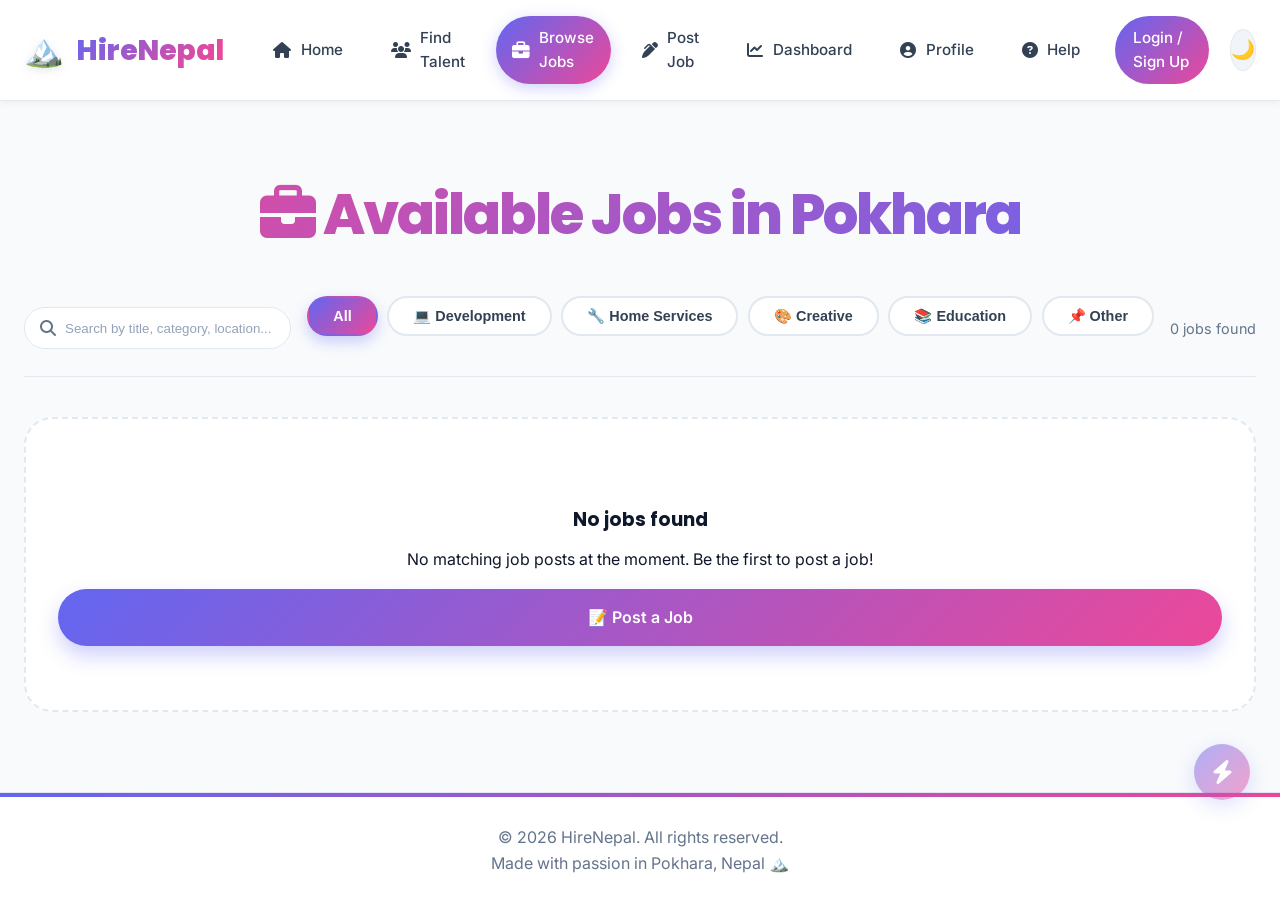
<file: jobs.html>
<!DOCTYPE html>
<html lang="en">
<head>
  <meta charset="UTF-8">
  <meta name="viewport" content="width=device-width, initial-scale=1.0">
  <title>Browse Jobs – HireNepal</title>
  <meta name="description" content="Find verified job posts from local employers in Pokhara. Apply directly to trusted job opportunities.">
  <link rel="stylesheet" href="https://cdnjs.cloudflare.com/ajax/libs/font-awesome/6.5.1/css/all.min.css">
  <link rel="preconnect" href="https://fonts.googleapis.com">
  <link rel="preconnect" href="https://fonts.gstatic.com" crossorigin>
  <link href="https://fonts.googleapis.com/css2?family=Inter:wght@400;500;600;700;800&family=Poppins:wght@600;700;800&display=swap" rel="stylesheet">
  <link rel="stylesheet" href="css/style.css">
</head>
<body>

<header>
  <div class="container">
    <nav class="navbar">
      <div class="logo"><span class="logo-icon">🏔️</span><span class="logo-text">HireNepal</span></div>
      <div id="menuToggle" class="menu-toggle"><span></span><span></span><span></span></div>
      <div id="navLinks" class="nav-links">
        <a href="index.html" class="nav-link"><i class="fas fa-home"></i><span>Home</span></a>
        <a href="workers.html" class="nav-link"><i class="fas fa-users"></i><span>Find Talent</span></a>
        <a href="jobs.html" class="nav-link active"><i class="fas fa-briefcase"></i><span>Browse Jobs</span></a>
        <a href="contact.html" class="nav-link"><i class="fas fa-pen-alt"></i><span>Post Job</span></a>
        <a href="myhires.html" id="myHiresLink" class="nav-link" style="display:none;"><i class="fas fa-briefcase"></i><span>My Hires</span></a>
        <a href="dashboard.html" class="nav-link"><i class="fas fa-chart-line"></i><span>Dashboard</span></a>
        <a href="your-profile.html" class="nav-link"><i class="fas fa-user-circle"></i><span>Profile</span></a>
        <a href="help.html" class="nav-link"><i class="fas fa-question-circle"></i><span>Help</span></a>
        <a href="login.html" id="authLink" class="nav-link auth-link"><i class="fas fa-sign-in-alt"></i><span>Login</span></a>
        <button id="themeToggle" class="theme-toggle" aria-label="Toggle theme"><i class="fas fa-moon"></i></button>
      </div>
    </nav>
  </div>
</header>

<section class="section">
  <div class="container">
    <h1 class="section-title"><i class="fas fa-briefcase"></i> Available Jobs in Pokhara</h1>
    <div class="filter-bar">
      <div class="search-jobs"><i class="fas fa-search"></i><input type="text" id="searchJobs" placeholder="Search by title, category, location..."></div>
      <div class="category-filters">
        <button class="category-chip active" data-cat="all">All</button>
        <button class="category-chip" data-cat="Development">💻 Development</button>
        <button class="category-chip" data-cat="Home Services">🔧 Home Services</button>
        <button class="category-chip" data-cat="Creative">🎨 Creative</button>
        <button class="category-chip" data-cat="Education">📚 Education</button>
        <button class="category-chip" data-cat="Other">📌 Other</button>
      </div>
      <div class="jobs-count" id="jobsCount">0 jobs found</div>
    </div>
    <div id="jobsGrid" class="grid"></div>
    <div id="emptyJobs" class="empty-jobs" style="display: none;"><i class="fas fa-briefcase-slash"></i><h3>No jobs found</h3><p>No matching job posts at the moment. Be the first to post a job!</p><a href="contact.html" class="btn btn-primary" style="margin-top: 1rem;">📝 Post a Job</a></div>
  </div>
</section>

<div class="fab-container" id="fabContainer">
  <button class="fab-main" onclick="toggleFabMenu()"><i class="fas fa-bolt"></i></button>
  <div class="fab-menu">
    <button onclick="location.href='workers.html'" class="fab-item"><i class="fas fa-search"></i><span>Find Talent</span></button>
    <button onclick="location.href='contact.html'" class="fab-item"><i class="fas fa-pen-alt"></i><span>Post Job</span></button>
    <button onclick="location.href='dashboard.html'" class="fab-item"><i class="fas fa-chart-line"></i><span>Dashboard</span></button>
    <button onclick="location.href='myhires.html'" class="fab-item"><i class="fas fa-briefcase"></i><span>My Hires</span></button>
  </div>
</div>

<footer><div class="container"><p>© <script>document.write(new Date().getFullYear());</script> HireNepal. All rights reserved.</p><p>Made with passion in Pokhara, Nepal 🏔️</p></div></footer>
<button id="scrollTopBtn" title="Go to top">↑</button>

<script src="js/main.js"></script>
<script src="js/data.js"></script>
<script src="js/userData.js"></script>

<script>
function getApprovedJobs() { return JSON.parse(localStorage.getItem('hirenepal_approved_jobs') || '[]'); }
function isUserLoggedIn() { return !!localStorage.getItem('currentUserId') || localStorage.getItem('isLoggedIn') === 'true'; }
function showToastMessage(message, bgColor) { if (typeof showToast === 'function') showToast(message, bgColor); else alert(message); }
function escapeHtml(str) { if (!str) return ''; return str.replace(/[&<>]/g, function(m) { if (m === '&') return '&amp;'; if (m === '<') return '&lt;'; if (m === '>') return '&gt;'; return m; }); }

let currentJobs = [];
let currentSearchTerm = '';
let currentCategory = 'all';

function renderJobs() {
  let filtered = [...currentJobs];
  if (currentSearchTerm.trim() !== '') {
    const term = currentSearchTerm.toLowerCase();
    filtered = filtered.filter(job => job.jobTitle.toLowerCase().includes(term) || job.category.toLowerCase().includes(term) || job.location.toLowerCase().includes(term) || job.description.toLowerCase().includes(term));
  }
  if (currentCategory !== 'all') filtered = filtered.filter(job => job.category === currentCategory);
  document.getElementById('jobsCount').innerHTML = `${filtered.length} job${filtered.length !== 1 ? 's' : ''} found`;
  const grid = document.getElementById('jobsGrid');
  const emptyDiv = document.getElementById('emptyJobs');
  if (filtered.length === 0) { grid.innerHTML = ''; emptyDiv.style.display = 'block'; return; }
  emptyDiv.style.display = 'none';
  grid.innerHTML = '';
  filtered.forEach(job => {
    const jobCard = document.createElement('div');
    jobCard.className = 'job-card';
    const submitDate = new Date(job.submittedAt);
    const formattedDate = submitDate.toLocaleDateString('en-US', { year: 'numeric', month: 'short', day: 'numeric' });
    const categoryIcons = { 'Development':'💻', 'Home Services':'🔧', 'Creative':'🎨', 'Education':'📚', 'Other':'📌' };
    const catIcon = categoryIcons[job.category] || '📋';
    jobCard.innerHTML = `<div class="job-badge">${catIcon} ${escapeHtml(job.category)}</div><h3 class="job-title">${escapeHtml(job.jobTitle)}</h3><div class="job-meta"><span><i class="fas fa-map-marker-alt"></i> ${escapeHtml(job.location)}</span><span><i class="fas fa-money-bill-wave"></i> ${escapeHtml(job.amount || 'Negotiable')}</span><span><i class="far fa-calendar-alt"></i> ${formattedDate}</span></div><div class="job-description">${escapeHtml(job.description.substring(0,200))}${job.description.length > 200 ? '...' : ''}</div><button class="btn-apply" data-job-title="${escapeHtml(job.jobTitle)}" data-job-id="${job.id}"><i class="fas fa-paper-plane"></i> Apply / Contact</button>`;
    grid.appendChild(jobCard);
  });
  document.querySelectorAll('.btn-apply').forEach(btn => btn.addEventListener('click', function(e) { handleApply(this.getAttribute('data-job-title'), this.getAttribute('data-job-id')); }));
}
function handleApply(jobTitle, jobId) {
  if (!isUserLoggedIn()) { if (confirm('You need to log in to apply for jobs. Go to login page?')) window.location.href = 'login.html'; return; }
  const message = `Hello, I'm interested in the job "${jobTitle}" posted on HireNepal. Please contact me for further discussion.`;
  const phone = '9779845513093';
  window.open(`https://wa.me/${phone}?text=${encodeURIComponent(message)}`, '_blank');
  showToastMessage('📱 Opening WhatsApp...', '#10b981');
}
function loadJobs() { currentJobs = getApprovedJobs(); renderJobs(); }
document.getElementById('searchJobs').addEventListener('input', function(e) { currentSearchTerm = e.target.value; renderJobs(); });
document.querySelectorAll('.category-chip').forEach(chip => chip.addEventListener('click', function() { document.querySelectorAll('.category-chip').forEach(c => c.classList.remove('active')); this.classList.add('active'); currentCategory = this.getAttribute('data-cat'); renderJobs(); }));
window.addEventListener('storage', function(e) { if (e.key === 'hirenepal_approved_jobs') loadJobs(); });
loadJobs();
</script>
</body>
</html>
</file>
<file: css/style.css>
/* ===================== HIRENEPAL - ULTIMATE EDITION (MERGED) ===================== */
/* All styles from all HTML files + map.css combined. No inline CSS remains. */

:root {
  --primary: #6366f1;
  --primary-dark: #4f46e5;
  --primary-light: #a5b4fc;
  --primary-soft: rgba(99, 102, 241, 0.1);
  --primary-glow: rgba(167, 139, 250, 0.5);
  --secondary: #ec4899;
  --secondary-light: #f9a8d4;
  --secondary-soft: rgba(236, 72, 153, 0.1);
  --success: #10b981;
  --success-light: #d1fae5;
  --warning: #f59e0b;
  --danger: #ef4444;
  --danger-light: #fee2e2;
  --purple-glow: #a78bfa;
  --purple-soft: rgba(199, 210, 254, 0.45);
  --purple-strong: rgba(167, 139, 250, 0.55);
  --pink-accent: #ec4899;
  --text: #0f172a;
  --text-soft: #334155;
  --text-light: #64748b;
  --text-lighter: #94a3b8;
  --text-white: #ffffff;
  --bg: #f8fafc;
  --bg-soft: #f1f5f9;
  --bg-card: #ffffff;
  --bg-dark: #020617;
  --bg-gradient: linear-gradient(135deg, var(--primary), var(--secondary));
  --border: #e2e8f0;
  --border-dark: #334155;
  --border-light: #f1f5f9;
  --shadow-sm: 0 2px 8px rgba(0, 0, 0, 0.05);
  --shadow-base: 0 4px 18px rgba(0, 0, 0, 0.07);
  --shadow-md: 0 8px 30px rgba(0, 0, 0, 0.1);
  --shadow-lg: 0 20px 60px rgba(0, 0, 0, 0.15);
  --shadow-hover: 0 0 35px var(--purple-strong), 0 12px 40px rgba(167, 139, 250, 0.28);
  --shadow-glow: 0 0 30px var(--primary-glow);
  --shadow-xl: 0 25px 50px -12px rgba(0, 0, 0, 0.25);
  --radius-sm: 12px;
  --radius: 20px;
  --radius-lg: 28px;
  --radius-xl: 40px;
  --radius-full: 9999px;
  --transition: all 0.3s cubic-bezier(0.34, 1.56, 0.64, 1);
  --transition-slow: all 0.5s cubic-bezier(0.34, 1.56, 0.64, 1);
  --space-xs: 0.5rem;
  --space-sm: 1rem;
  --space-md: 1.5rem;
  --space-lg: 2rem;
  --space-xl: 3rem;
  --space-2xl: 5rem;
}

[data-theme="dark"] {
  --primary: #a5b4fc;
  --primary-dark: #818cf8;
  --primary-light: #c7d2fe;
  --primary-soft: rgba(165, 180, 252, 0.15);
  --secondary: #f472b6;
  --secondary-light: #fbcfe8;
  --secondary-soft: rgba(244, 114, 182, 0.15);
  --purple-glow: #c4b5fd;
  --purple-soft: rgba(109, 40, 217, 0.45);
  --purple-strong: rgba(167, 139, 250, 0.65);
  --text: #f1f5f9;
  --text-soft: #cbd5e1;
  --text-light: #94a3b8;
  --text-lighter: #64748b;
  --bg: #020617;
  --bg-soft: #0f172a;
  --bg-card: #1e293b;
  --border: #334155;
  --border-light: #1e293b;
  --shadow-sm: 0 2px 8px rgba(0, 0, 0, 0.3);
  --shadow-base: 0 6px 22px rgba(0, 0, 0, 0.5);
  --shadow-hover: 0 0 40px var(--purple-strong), 0 14px 48px rgba(167, 139, 250, 0.4);
  --shadow-xl: 0 25px 50px -12px rgba(0, 0, 0, 0.5);
  --success-light: #065f46;
  --danger-light: #7f1d1d;
}

* { margin: 0; padding: 0; box-sizing: border-box; }
html { scroll-behavior: smooth; font-size: 16px; }
body {
  font-family: 'Inter', system-ui, -apple-system, sans-serif;
  background: var(--bg);
  color: var(--text);
  line-height: 1.6;
  transition: background 0.4s ease, color 0.4s ease;
  min-height: 100vh;
  overflow-x: hidden;
}
.container { max-width: 1320px; margin: 0 auto; padding: 0 1.5rem; width: 100%; }
h1, h2, h3, h4, h5, h6 {
  font-family: 'Poppins', sans-serif;
  font-weight: 700;
  line-height: 1.2;
  margin-bottom: 1rem;
}
header {
  background: var(--bg-card);
  border-bottom: 1px solid var(--border);
  position: sticky;
  top: 0;
  z-index: 1000;
  box-shadow: var(--shadow-sm);
  backdrop-filter: blur(10px);
}
.logo {
  display: flex;
  align-items: center;
  gap: 0.75rem;
  font-family: 'Poppins', sans-serif;
  font-size: 1.8rem;
  font-weight: 800;
  text-decoration: none;
  position: relative;
  z-index: 10;
}
.logo-icon { font-size: 2rem; filter: drop-shadow(0 2px 4px rgba(0,0,0,0.1)); animation: bounce 2s ease-in-out infinite; }
@keyframes bounce { 0%,100% { transform: translateY(0); } 50% { transform: translateY(-3px); } }
.logo-text {
  background: linear-gradient(135deg, var(--primary), var(--secondary), var(--primary));
  -webkit-background-clip: text;
  -webkit-text-fill-color: transparent;
  background-size: 200% auto;
  animation: gradientShift 5s linear infinite;
  letter-spacing: -0.5px;
}
@keyframes gradientShift { 0% { background-position: 0% center; } 100% { background-position: 200% center; } }
nav { display: flex; justify-content: space-between; align-items: center; padding: 1rem 0; gap: 2rem; }
.menu-toggle {
  display: none;
  flex-direction: column;
  justify-content: space-between;
  width: 32px;
  height: 24px;
  cursor: pointer;
  background: transparent;
  border: none;
  padding: 0;
  z-index: 1001;
}
.menu-toggle span { width: 100%; height: 3px; background: var(--primary); border-radius: 3px; transition: all 0.3s ease; }
.menu-toggle.active span:nth-child(1) { transform: translateY(10px) rotate(45deg); }
.menu-toggle.active span:nth-child(2) { opacity: 0; }
.menu-toggle.active span:nth-child(3) { transform: translateY(-10px) rotate(-45deg); }
.nav-links { display: flex; gap: 0.8rem; align-items: center; transition: all 0.3s ease; }
.nav-link {
  display: flex;
  align-items: center;
  gap: 0.6rem;
  padding: 0.6rem 1.1rem;
  color: var(--text-soft);
  text-decoration: none;
  font-weight: 500;
  font-size: 0.95rem;
  border-radius: 50px;
  transition: all 0.3s cubic-bezier(0.4, 0, 0.2, 1);
  position: relative;
}
.nav-link i { font-size: 1rem; transition: transform 0.2s ease; }
.nav-link span { font-size: 0.95rem; }
.nav-link.active {
  background: linear-gradient(135deg, var(--primary), var(--secondary));
  color: white;
  box-shadow: 0 4px 15px rgba(99, 102, 241, 0.3);
}
.nav-link.active i { transform: scale(1.1); }
.nav-link:not(.active)::before {
  content: '';
  position: absolute;
  bottom: 0;
  left: 50%;
  width: 0;
  height: 2px;
  background: linear-gradient(90deg, var(--primary), var(--secondary));
  transition: all 0.3s ease;
  transform: translateX(-50%);
  border-radius: 2px;
}
.nav-link:not(.active):hover::before { width: 80%; }
.nav-link:not(.active):hover { color: var(--primary); background: var(--primary-soft); transform: translateY(-2px); }
.nav-link:not(.active):hover i { transform: translateY(-2px) scale(1.05); }
.auth-link {
  background: linear-gradient(135deg, var(--primary), var(--secondary));
  color: white !important;
  padding: 0.6rem 1.1rem !important;
  margin-left: 0.3rem;
}
.auth-link i { color: white; }
.auth-link::before { display: none; }
.auth-link:hover { transform: translateY(-2px); box-shadow: 0 8px 20px rgba(99, 102, 241, 0.3); color: white !important; }
.theme-toggle {
  background: var(--bg-soft);
  border: 1px solid var(--border);
  width: 42px;
  height: 42px;
  border-radius: 50%;
  cursor: pointer;
  display: flex;
  align-items: center;
  justify-content: center;
  font-size: 1.2rem;
  transition: all 0.3s ease;
  margin-left: 0.5rem;
  color: var(--text);
}
.theme-toggle:hover { transform: rotate(15deg) scale(1.1); background: var(--primary); color: white; border-color: var(--primary); }
header.scrolled .navbar { padding: 0.7rem 0; }
.nav-overlay {
  position: fixed;
  top: 0;
  left: 0;
  width: 100%;
  height: 100%;
  background: rgba(0, 0, 0, 0.5);
  backdrop-filter: blur(4px);
  z-index: 999;
  opacity: 0;
  visibility: hidden;
  transition: all 0.3s ease;
}
.nav-overlay.active { opacity: 1; visibility: visible; }
@media (max-width: 768px) {
  .menu-toggle { display: flex; }
  .nav-links {
    position: fixed;
    top: 0;
    right: -100%;
    width: 280px;
    height: 100vh;
    background: var(--bg-card);
    flex-direction: column;
    justify-content: center;
    gap: 1.2rem;
    padding: 2rem;
    box-shadow: -5px 0 30px rgba(0, 0, 0, 0.2);
    transition: right 0.3s ease-out;
    z-index: 1000;
    border-left: 1px solid var(--border);
  }
  .nav-links.active { right: 0; }
  .nav-link { width: 100%; justify-content: center; padding: 0.8rem 1.2rem; font-size: 1rem; }
  .nav-link i { font-size: 1.1rem; }
  .auth-link { margin-left: 0; margin-top: 0.5rem; padding: 0.8rem 1.2rem !important; width: 100%; justify-content: center; }
  .theme-toggle { margin-top: 0.5rem; width: 100%; border-radius: 50px; padding: 0.8rem; height: auto; justify-content: center; gap: 0.5rem; }
  .theme-toggle i { margin-right: 0.5rem; }
}
@media (max-width: 480px) {
  .logo-text { font-size: 1.4rem; }
  .logo-icon { font-size: 1.6rem; }
  .nav-links { width: 260px; }
  .nav-link { padding: 0.7rem 1rem; }
}
.card, .auth-card, .profile-card, .feature-card, .payment-card, .help-card {
  background: var(--bg-card);
  border: 1px solid var(--border);
  border-radius: var(--radius);
  overflow: hidden;
  transition: var(--transition);
  box-shadow: var(--shadow-base);
  position: relative;
}
.card:hover, .auth-card:hover, .profile-card:hover, .feature-card:hover, .payment-card:hover, .help-card:hover {
  transform: translateY(-10px) scale(1.02);
  box-shadow: var(--shadow-hover);
  border-color: var(--primary-light);
}
.card::before, .auth-card::before, .profile-card::before, .feature-card::before, .payment-card::before, .help-card::before {
  content: '';
  position: absolute;
  inset: 0;
  background: var(--purple-soft);
  opacity: 0;
  transition: opacity 0.3s ease;
  pointer-events: none;
  z-index: 0;
}
.card:hover::before, .auth-card:hover::before, .profile-card:hover::before, .feature-card:hover::before, .payment-card:hover::before, .help-card:hover::before { opacity: 0.55; }
.card::after, .auth-card::after, .profile-card::after, .feature-card::after, .payment-card::after, .help-card::after {
  content: '';
  position: absolute;
  top: -60%;
  left: -60%;
  width: 220%;
  height: 220%;
  background: linear-gradient(135deg, transparent 35%, rgba(255,255,255,0.1) 50%, transparent 65%);
  opacity: 0;
  transform: rotate(35deg);
  transition: opacity 0.7s, transform 1s;
  pointer-events: none;
  z-index: 1;
}
.card:hover::after, .auth-card:hover::after, .profile-card:hover::after, .feature-card:hover::after, .payment-card:hover::after, .help-card:hover::after { opacity: 1; transform: rotate(35deg) translate(45%, 45%); }

/* ===================== MAP ===================== */
#map {
  height: 500px !important;
  width: 100% !important;
  border-radius: var(--radius) !important;
  border: 3px solid var(--primary) !important;
  box-shadow: var(--shadow-lg) !important;
  background: #e5e7eb !important;
  margin: 4rem auto 0 !important;
  max-width: 1100px !important;
  z-index: 1 !important;
  position: relative !important;
  display: block !important;
  visibility: visible !important;
  opacity: 1 !important;
  overflow: hidden !important;
}
.leaflet-container {
  border-radius: var(--radius) !important;
  font-family: 'Inter', sans-serif !important;
  height: 100% !important;
  width: 100% !important;
  z-index: 1 !important;
  background: #f8fafc !important;
}
.leaflet-popup-content-wrapper {
  border-radius: var(--radius) !important;
  background: var(--bg-card) !important;
  color: var(--text) !important;
  box-shadow: var(--shadow-lg) !important;
  border: 1px solid var(--border) !important;
}
.leaflet-popup-tip { background: var(--bg-card) !important; }
.leaflet-popup-content { margin: 15px !important; font-size: 1rem !important; line-height: 1.6 !important; }
.leaflet-popup-content strong { color: var(--primary) !important; display: block !important; margin-bottom: 5px !important; font-size: 1.1rem !important; }
.map-section { position: relative !important; overflow: visible !important; z-index: 1 !important; width: 100% !important; }
.section, .container { overflow: visible !important; position: relative !important; }
.leaflet-pane, .leaflet-tile, .leaflet-marker-icon, .leaflet-marker-shadow, .leaflet-tile-container, .leaflet-map-pane, .leaflet-overlay-pane, .leaflet-shadow-pane, .leaflet-marker-pane, .leaflet-popup-pane, .leaflet-control { z-index: 1 !important; }
.leaflet-top, .leaflet-bottom { z-index: 1000 !important; }
.leaflet-container { background: #f8fafc !important; outline: none !important; }
.leaflet-control-container { z-index: 1001 !important; }

/* ===================== BUTTONS ===================== */
.btn {
  padding: 1rem 2.4rem;
  border-radius: var(--radius-full);
  font-weight: 600;
  font-size: 1rem;
  cursor: pointer;
  transition: var(--transition);
  border: none;
  text-decoration: none;
  display: inline-flex;
  align-items: center;
  justify-content: center;
  gap: 0.8rem;
  position: relative;
  overflow: hidden;
  z-index: 1;
}
.btn::before {
  content: '';
  position: absolute;
  top: 50%;
  left: 50%;
  width: 0;
  height: 0;
  border-radius: 50%;
  background: rgba(255, 255, 255, 0.2);
  transform: translate(-50%, -50%);
  transition: width 0.5s, height 0.5s;
  z-index: -1;
}
.btn:hover::before { width: 300px; height: 300px; }
.btn-primary {
  background: linear-gradient(90deg, var(--primary), var(--secondary));
  color: white;
  box-shadow: 0 6px 20px rgba(99, 102, 241, 0.3);
}
.btn-primary:hover { transform: translateY(-4px); box-shadow: 0 12px 32px rgba(167, 139, 250, 0.45); }
.btn-secondary {
  background: var(--bg-card);
  color: var(--primary);
  border: 2px solid var(--primary);
}
.btn-secondary:hover { background: var(--primary); color: white; transform: translateY(-4px); }
.btn-success { background: var(--success); color: white; }
.btn-success:hover { background: #0d9488; transform: translateY(-4px); }
.btn-danger { background: var(--danger); color: white; }
.btn-danger:hover { background: #b91c1c; transform: translateY(-4px); }
.btn:active { transform: translateY(0); }

/* ===================== SECTION TITLES ===================== */
.section-title {
  font-family: 'Poppins', sans-serif;
  font-size: clamp(2.5rem, 5vw, 3.5rem);
  font-weight: 800;
  text-align: center;
  margin-bottom: 3rem;
  background: linear-gradient(135deg, var(--secondary), var(--primary), var(--secondary));
  -webkit-background-clip: text;
  -webkit-text-fill-color: transparent;
  background-size: 200% auto;
  animation: shineFlow 5s linear infinite;
  letter-spacing: -2px;
}
@keyframes shineFlow { 0% { background-position: 0% center; } 100% { background-position: 200% center; } }

/* ===================== GRID & LAYOUT ===================== */
.grid { display: grid; grid-template-columns: repeat(auto-fill, minmax(340px, 1fr)); gap: 2.5rem; }
.section { padding: 5rem 0; }



/* ===================== HERO SECTION ===================== */
.hero {
  padding: 8rem 0;
  background: linear-gradient(135deg, rgba(99, 102, 241, 0.9), rgba(236, 72, 153, 0.9)), url('https://images.unsplash.com/photo-1603262110263-fb6c1fd2c7cd?auto=format&fit=crop&w=1600&q=80') center/cover;
  color: white;
  text-align: center;
  position: relative;
  overflow: hidden;
  min-height: 600px;
  display: flex;
  align-items: center;
}
.hero::before {
  content: '';
  position: absolute;
  top: 0;
  left: 0;
  right: 0;
  bottom: 0;
  background: linear-gradient(45deg, transparent 30%, rgba(255,255,255,0.1) 50%, transparent 70%);
  animation: shimmer 3s infinite;
}
@keyframes shimmer { 0% { transform: translateX(-100%); } 100% { transform: translateX(100%); } }
.hero-content { position: relative; z-index: 2; max-width: 900px; margin: 0 auto; padding: 0 1.5rem; }
.hero h1 { font-size: clamp(3rem, 8vw, 5rem); margin-bottom: 1rem; text-shadow: 0 4px 30px rgba(0,0,0,0.3); animation: fadeInUp 1s ease; }
.hero p { font-size: clamp(1.2rem, 3vw, 1.5rem); margin-bottom: 2rem; opacity: 0.95; text-shadow: 0 2px 10px rgba(0,0,0,0.2); animation: fadeInUp 1s ease 0.2s both; }
.btn-group { display: flex; gap: 1.5rem; justify-content: center; flex-wrap: wrap; }

/* ===================== HELP PAGE STYLES ===================== */
.help-search { position: relative; max-width: 600px; margin: 0 auto 3rem; }
.help-search i { position: absolute; left: 1.5rem; top: 50%; transform: translateY(-50%); color: var(--primary); font-size: 1.2rem; z-index: 2; }
.help-search input {
  width: 100%;
  padding: 1.2rem 1.2rem 1.2rem 3.5rem;
  border: 2px solid var(--border);
  border-radius: var(--radius-full);
  font-size: 1.1rem;
  background: var(--bg-card);
  color: var(--text);
  transition: var(--transition);
  box-shadow: var(--shadow-sm);
}
.help-search input:focus { outline: none; border-color: var(--primary); box-shadow: 0 0 0 4px var(--primary-soft), var(--shadow-lg); transform: scale(1.02); }
.help-categories { display: grid; grid-template-columns: repeat(4, 1fr); gap: 1.5rem; margin-bottom: 3rem; }
.category-card {
  background: var(--bg-card);
  padding: 2rem 1rem;
  border-radius: var(--radius);
  text-align: center;
  cursor: pointer;
  border: 2px solid transparent;
  transition: var(--transition);
  box-shadow: var(--shadow-sm);
  position: relative;
  overflow: hidden;
}
.category-card::before {
  content: '';
  position: absolute;
  top: 0;
  left: 0;
  right: 0;
  bottom: 0;
  background: var(--bg-gradient);
  opacity: 0;
  transition: var(--transition);
  z-index: 0;
}
.category-card:hover::before { opacity: 0.1; }
.category-card:hover { transform: translateY(-8px); border-color: var(--primary); box-shadow: var(--shadow-hover); }
.category-card.active { border-color: var(--primary); background: var(--primary-soft); }
.category-card i { font-size: 2.5rem; background: var(--bg-gradient); -webkit-background-clip: text; -webkit-text-fill-color: transparent; margin-bottom: 1rem; display: block; position: relative; z-index: 1; transition: var(--transition); }
.category-card:hover i { transform: scale(1.2) rotate(5deg); }
.category-card h3 { font-size: 1.1rem; margin: 0; position: relative; z-index: 1; }
.faq-section {
  background: var(--bg-card);
  padding: 3rem;
  border-radius: var(--radius-lg);
  margin: 3rem 0;
  border: 1px solid var(--border);
  box-shadow: var(--shadow-lg);
  position: relative;
  overflow: hidden;
}
.faq-section h2 { color: var(--primary); margin-bottom: 2rem; font-size: 1.8rem; display: flex; align-items: center; gap: 1rem; }
.faq-section h2 i { background: var(--bg-gradient); -webkit-background-clip: text; -webkit-text-fill-color: transparent; font-size: 2rem; }
.faq-item { border: 1px solid var(--border); border-radius: var(--radius); margin-bottom: 1rem; background: var(--bg); transition: var(--transition); overflow: hidden; }
.faq-item:hover { border-color: var(--primary); box-shadow: var(--shadow-md); transform: translateX(5px); }
.faq-question {
  padding: 1.5rem;
  display: flex;
  justify-content: space-between;
  align-items: center;
  cursor: pointer;
  font-weight: 600;
  color: var(--text);
  transition: var(--transition);
  background: var(--bg-card);
}
.faq-question:hover { color: var(--primary); padding-left: 2rem; }
.faq-question i { color: var(--primary); transition: var(--transition); font-size: 1.2rem; width: 24px; height: 24px; display: flex; align-items: center; justify-content: center; border-radius: 50%; background: var(--primary-soft); }
.faq-item.open .faq-question i { transform: rotate(180deg); background: var(--primary); color: white; }
.faq-answer { padding: 0 1.5rem 1.5rem; color: var(--text-light); line-height: 1.8; display: none; animation: fadeIn 0.3s ease; }
.faq-item.open .faq-answer { display: block; }

/* ===================== PAYMENT SECTION ===================== */
.payment-summary {
  background: linear-gradient(135deg, var(--primary), var(--secondary));
  padding: 2rem;
  border-radius: var(--radius);
  color: white;
  margin-bottom: 2rem;
  display: flex;
  justify-content: space-between;
  align-items: center;
  flex-wrap: wrap;
  gap: 1rem;
  position: relative;
  overflow: hidden;
  animation: pulse 3s infinite;
}
@keyframes pulse { 0% { box-shadow: 0 10px 30px rgba(99, 102, 241, 0.3); } 50% { box-shadow: 0 20px 50px rgba(236, 72, 153, 0.4); } 100% { box-shadow: 0 10px 30px rgba(99, 102, 241, 0.3); } }
.payment-summary h3 { color: white; margin-bottom: 0.5rem; font-size: 1.2rem; display: flex; align-items: center; gap: 0.5rem; }
.payment-summary .total-amount { font-size: 2.5rem; font-weight: 800; line-height: 1.2; }
.payment-options { margin-top: 1.5rem; padding: 1.5rem; background: var(--bg); border-radius: var(--radius); border: 1px dashed var(--border); transition: var(--transition); }
.payment-options:hover { border-color: var(--primary); background: var(--bg-soft); }
.payment-options-title { display: flex; align-items: center; gap: 0.8rem; margin-bottom: 1rem; color: var(--primary); font-weight: 600; }
.payment-options-grid { display: grid; grid-template-columns: repeat(2, 1fr); gap: 0.8rem; }
.payment-option {
  display: flex;
  align-items: center;
  gap: 0.6rem;
  padding: 0.8rem;
  background: var(--bg-card);
  border-radius: var(--radius-sm);
  border: 1px solid var(--border);
  cursor: pointer;
  transition: var(--transition);
}
.payment-option:hover { border-color: var(--primary); transform: translateY(-2px); box-shadow: var(--shadow-sm); }
.payment-option.selected { border-color: var(--primary); background: var(--primary-soft); }
.payment-option i { color: var(--primary); font-size: 1.1rem; }
.payment-badge { display: inline-flex; align-items: center; gap: 0.5rem; background: var(--success-light); color: var(--success); padding: 0.3rem 1rem; border-radius: var(--radius-full); font-size: 0.8rem; font-weight: 600; margin-bottom: 0.8rem; }
.payment-modal {
  position: fixed;
  inset: 0;
  background: rgba(0, 0, 0, 0.7);
  backdrop-filter: blur(10px);
  display: none;
  align-items: center;
  justify-content: center;
  z-index: 9999;
  animation: fadeIn 0.3s ease;
}
.payment-modal.active { display: flex; }
.payment-modal-content {
  background: var(--bg-card);
  padding: 2.5rem;
  border-radius: var(--radius-lg);
  max-width: 500px;
  width: 90%;
  max-height: 90vh;
  overflow-y: auto;
  position: relative;
  animation: slideUp 0.4s ease;
  border: 1px solid var(--border);
  box-shadow: var(--shadow-lg);
}
@keyframes slideUp { from { opacity: 0; transform: translateY(50px); } to { opacity: 1; transform: translateY(0); } }
.payment-modal-close {
  position: absolute;
  top: 1rem;
  right: 1rem;
  background: none;
  border: none;
  font-size: 1.5rem;
  cursor: pointer;
  color: var(--text-light);
  transition: var(--transition);
  width: 40px;
  height: 40px;
  border-radius: 50%;
  display: flex;
  align-items: center;
  justify-content: center;
}
.payment-modal-close:hover { background: var(--danger); color: white; transform: rotate(90deg); }
.amount-presets { display: grid; grid-template-columns: repeat(4, 1fr); gap: 0.8rem; margin-bottom: 1.5rem; }
.preset-btn {
  padding: 1rem;
  background: var(--bg-soft);
  border: 1px solid var(--border);
  border-radius: var(--radius);
  cursor: pointer;
  transition: var(--transition);
  font-weight: 500;
}
.preset-btn:hover { background: var(--primary); color: white; transform: translateY(-2px); border-color: var(--primary); }
.preset-btn.active { background: var(--primary); color: white; border-color: var(--primary); }

/* ===================== HIRE CARD ACTIONS ===================== */
.hire-card-actions { margin-top: 1.5rem; display: grid; grid-template-columns: repeat(3, 1fr); gap: 0.8rem; }
.skill-tag {
  background: var(--primary-soft);
  color: var(--primary);
  padding: 0.3rem 1rem;
  border-radius: var(--radius-full);
  font-size: 0.85rem;
  font-weight: 500;
  transition: var(--transition);
  display: inline-block;
  margin: 0.2rem;
}
.skill-tag:hover { background: var(--primary); color: white; transform: scale(1.05); }

/* ===================== FOOTER ===================== */
footer {
  background: var(--bg-card);
  border-top: 1px solid var(--border);
  padding: 3rem 0;
  margin-top: 4rem;
  color: var(--text-light);
  position: relative;
  overflow: hidden;
}
footer::before { content: ''; position: absolute; top: 0; left: 0; right: 0; height: 4px; background: linear-gradient(90deg, var(--primary), var(--secondary)); }
.footer-bottom { text-align: center; font-size: 0.95rem; }
.footer-bottom p { margin: 0.3rem 0; }
/* ===================== WORKER DETAIL PAGE - COMPLETE FIX ===================== */

/* Profile card layout */
#profileCard {
  margin-bottom: 2rem;
}
#profileCard .btn {
  margin-top: 1rem;
}

/* Rating summary */
.rating-summary {
  background: var(--bg-soft);
  border-radius: var(--radius);
  padding: 1.5rem;
  margin-bottom: 2rem;
  display: flex;
  align-items: center;
  gap: 2rem;
  flex-wrap: wrap;
}
.average-rating {
  font-size: 3rem;
  font-weight: 700;
  color: #fbbf24;
}
.total-reviews {
  color: var(--text-light);
}

/* Review items */
.review-item {
  margin-bottom: 1.6rem;
  padding: 1.3rem;
  background: var(--bg-soft);
  border-radius: 14px;
  border: 1px solid var(--border);
  transition: var(--transition);
  position: relative;
}
.review-item:hover {
  transform: translateX(5px);
  border-color: var(--primary);
}
.review-item.user-review {
  border-left: 4px solid var(--primary);
  background: var(--primary-soft);
}
.review-header {
  display: flex;
  justify-content: space-between;
  align-items: center;
  margin-bottom: 0.8rem;
  flex-wrap: wrap;
  gap: 0.5rem;
}
.reviewer-name {
  font-weight: 600;
  color: var(--primary);
  font-size: 1.1rem;
}
.review-stars {
  color: #fbbf24;
  font-size: 1.2rem;
}
.review-date {
  color: var(--text-light);
  font-size: 0.85rem;
  margin-top: 0.5rem;
}
.review-text {
  margin: 0.8rem 0 0.3rem;
  line-height: 1.6;
}
.delete-review-btn {
  background: none;
  border: none;
  color: #ef4444;
  cursor: pointer;
  font-size: 1rem;
  padding: 0.3rem 0.8rem;
  border-radius: var(--radius-sm);
  transition: var(--transition);
  display: inline-flex;
  align-items: center;
  gap: 0.3rem;
}
.delete-review-btn:hover {
  background: #fee2e2;
  transform: scale(1.05);
}
.user-badge {
  background: var(--primary);
  color: white;
  padding: 0.2rem 0.8rem;
  border-radius: var(--radius-full);
  font-size: 0.75rem;
  margin-left: 0.5rem;
}

/* Login prompt */
.login-prompt {
  text-align: center;
  padding: 2rem;
  background: var(--bg-soft);
  border-radius: var(--radius);
  margin: 2rem 0;
}
.login-prompt a {
  color: var(--primary);
  font-weight: 600;
  text-decoration: none;
}
.login-prompt a:hover {
  text-decoration: underline;
}

/* Negotiation section */
.negotiation-section {
  margin: 2.5rem 0;
  padding: 2rem;
  background: var(--bg-card);
  border-radius: var(--radius-lg);
  border: 1px solid var(--border);
  box-shadow: var(--shadow-md);
}
.negotiation-section h3 {
  font-size: 1.5rem;
  color: var(--primary);
  margin-bottom: 1.5rem;
  display: flex;
  align-items: center;
  gap: 0.8rem;
}
.current-rate {
  display: flex;
  align-items: center;
  justify-content: space-between;
  gap: 1rem;
  margin-bottom: 1.5rem;
  padding: 1.2rem;
  background: linear-gradient(135deg, var(--primary-soft), var(--secondary-soft));
  border-radius: var(--radius);
  border: 1px solid var(--primary-light);
}
.current-rate span {
  font-size: 1rem;
  color: var(--text);
  font-weight: 500;
}
.current-rate strong {
  font-size: 1.8rem;
  color: var(--primary);
  font-weight: 800;
}
.negotiation-history {
  margin-top: 2rem;
  max-height: 350px;
  overflow-y: auto;
  padding-right: 0.5rem;
  scrollbar-width: thin;
}
.negotiation-item {
  padding: 1.2rem;
  border: 1px solid var(--border);
  border-radius: var(--radius);
  margin-bottom: 1rem;
  transition: all 0.3s ease;
}
.negotiation-item:hover {
  transform: translateX(5px);
  box-shadow: var(--shadow-md);
}
.negotiation-item.sent {
  background: var(--primary-soft);
  border-left: 5px solid var(--primary);
}
.negotiation-item.received {
  background: var(--secondary-soft);
  border-left: 5px solid var(--secondary);
}
.negotiation-header {
  display: flex;
  justify-content: space-between;
  align-items: center;
  margin-bottom: 0.8rem;
  flex-wrap: wrap;
}
.negotiation-amount {
  font-size: 1.5rem;
  font-weight: 800;
  color: var(--primary);
}
.negotiation-status {
  padding: 0.3rem 1rem;
  border-radius: var(--radius-full);
  font-size: 0.8rem;
  font-weight: 600;
}
.status-pending { background: #fef3c7; color: #92400e; }
.status-accepted { background: #d1fae5; color: #065f46; }
.status-rejected { background: #fee2e2; color: #991b1b; }
.status-countered { background: #dbeafe; color: #1e40af; }
.negotiation-message {
  margin: 0.8rem 0;
  font-style: italic;
  padding: 0.8rem;
  background: var(--bg);
  border-radius: var(--radius);
  border-left: 3px solid var(--primary-light);
}
.negotiation-date {
  font-size: 0.75rem;
  color: var(--text-lighter);
  margin-top: 0.5rem;
}
.negotiation-actions {
  display: flex;
  gap: 0.5rem;
  margin-top: 1rem;
  flex-wrap: wrap;
}

/* QR + Calendar grid */
.qr-availability-grid {
  margin: 2rem 0;
  display: grid;
  grid-template-columns: 1fr 1fr;
  gap: 1.5rem;
  background: var(--bg-soft);
  padding: 1.5rem;
  border-radius: var(--radius);
  border: 1px solid var(--border);
}
@media (max-width: 768px) {
  .qr-availability-grid {
    grid-template-columns: 1fr;
  }
}
.qr-card, .availability-card {
  text-align: center;
}
.qr-title, .availability-title {
  margin-bottom: 1rem;
  color: var(--primary);
  font-size: 1.2rem;
}
.qr-container {
  display: inline-block;
  padding: 0.8rem;
  background: white;
  border-radius: 12px;
  box-shadow: var(--shadow-md);
  transition: transform 0.3s;
}
.qr-container:hover {
  transform: scale(1.05);
}
.qr-hint {
  margin-top: 0.8rem;
  font-size: 0.85rem;
  color: var(--text-light);
}
.calendar-container {
  background: var(--bg-card);
  border-radius: var(--radius);
  padding: 1rem;
  margin-bottom: 1rem;
}
.calendar-header {
  display: flex;
  justify-content: space-between;
  align-items: center;
  margin-bottom: 1rem;
}
.calendar-nav {
  background: none;
  border: none;
  font-size: 1.2rem;
  cursor: pointer;
  width: 30px;
  height: 30px;
  border-radius: 50%;
}
.calendar-grid {
  display: grid;
  grid-template-columns: repeat(7, 1fr);
  gap: 0.3rem;
}
.calendar-day-name {
  text-align: center;
  font-weight: 600;
  font-size: 0.8rem;
  color: var(--primary);
  padding: 0.3rem;
}
.calendar-day {
  aspect-ratio: 1;
  display: flex;
  align-items: center;
  justify-content: center;
  border-radius: 8px;
  cursor: pointer;
  font-size: 0.9rem;
  color: white;
  font-weight: 500;
}
.calendar-day-available { background: #10b981; }
.calendar-day-limited { background: #f59e0b; }
.calendar-day-booked { background: #ef4444; opacity: 0.7; }
.availability-legend {
  display: flex;
  gap: 0.8rem;
  justify-content: center;
  margin: 1rem 0;
  flex-wrap: wrap;
}
.legend-item {
  display: flex;
  align-items: center;
  gap: 0.3rem;
  font-size: 0.85rem;
}
.legend-color {
  width: 12px;
  height: 12px;
  border-radius: 3px;
}
.availability-actions {
  display: flex;
  gap: 0.8rem;
  margin-top: 1.2rem;
}
.availability-set-btn, .availability-book-btn {
  flex: 1;
  padding: 0.7rem !important;
  font-size: 0.9rem !important;
}

/* Photo reviews section */
.photo-reviews-section {
  margin-top: 3rem;
  padding: 2rem;
  background: var(--bg-card);
  border-radius: var(--radius-lg);
  border: 1px solid var(--border);
}
.photo-reviews-grid {
  display: grid;
  grid-template-columns: repeat(auto-fill, minmax(220px, 1fr));
  gap: 1.5rem;
  margin-top: 1rem;
}
.photo-review-card {
  background: var(--bg);
  border-radius: var(--radius);
  overflow: hidden;
  border: 1px solid var(--border);
  transition: all 0.3s ease;
  cursor: pointer;
}
.photo-review-card:hover {
  transform: translateY(-8px) scale(1.02);
  box-shadow: var(--shadow-hover);
  border-color: var(--primary);
}
.photo-review-card img {
  width: 100%;
  height: 200px;
  object-fit: cover;
  border-bottom: 3px solid var(--primary-light);
}
.photo-review-info {
  padding: 1.2rem;
}
.photo-review-stars {
  color: #fbbf24;
  font-size: 0.9rem;
  margin-bottom: 0.5rem;
}
.photo-review-text {
  font-size: 0.9rem;
  color: var(--text);
  margin-bottom: 0.5rem;
}
.photo-review-user {
  font-size: 0.8rem;
  color: var(--primary);
  font-weight: 600;
}

/* Copy buttons row (3 buttons) */
.copy-phone-btn, .copy-profile-btn, .copy-all-btn {
  background: var(--bg-soft);
  border: 2px solid var(--border);
  color: var(--primary);
  cursor: pointer;
  transition: all 0.3s ease;
  display: inline-flex;
  align-items: center;
  justify-content: center;
  gap: 0.5rem;
  font-weight: 500;
  font-size: 0.85rem;
  padding: 0.8rem 1rem;
  border-radius: 12px;
}
.copy-phone-btn:hover, .copy-profile-btn:hover, .copy-all-btn:hover {
  background: linear-gradient(135deg, var(--primary), var(--secondary));
  color: white;
  transform: translateY(-3px);
  border-color: var(--primary);
}
/* ===================== CALENDAR COLOR FIX ===================== */
.calendar-day {
  aspect-ratio: 1;
  display: flex;
  align-items: center;
  justify-content: center;
  border-radius: 8px;
  cursor: pointer;
  font-size: 0.9rem;
  font-weight: 500;
  transition: transform 0.2s, opacity 0.2s;
  color: white !important;
  text-shadow: 0 1px 1px rgba(0,0,0,0.2);
}

/* Available days - GREEN */
.calendar-day-available {
  background: #10b981 !important;
  background-color: #10b981 !important;
}

/* Limited days - ORANGE */
.calendar-day-limited {
  background: #f59e0b !important;
  background-color: #f59e0b !important;
}

/* Booked days - RED */
.calendar-day-booked {
  background: #ef4444 !important;
  background-color: #ef4444 !important;
  opacity: 0.8;
}

/* Hover effect */
.calendar-day:hover {
  transform: scale(1.05);
  filter: brightness(1.1);
  z-index: 10;
}

/* Ensure calendar grid cells have proper spacing */
.calendar-grid {
  display: grid;
  grid-template-columns: repeat(7, 1fr);
  gap: 6px;
  margin-top: 10px;
}

.calendar-day-name {
  text-align: center;
  font-weight: 600;
  font-size: 0.8rem;
  color: var(--primary);
  padding: 8px 0;
}

.calendar-empty {
  aspect-ratio: 1;
}
/* ===================== TOAST NOTIFICATION ===================== */
#toast {
  position: fixed;
  top: 24px;
  right: 24px;
  padding: 1rem 2rem;
  border-radius: var(--radius);
  background: var(--success);
  color: white;
  z-index: 9999;
  box-shadow: var(--shadow-lg);
  font-weight: 500;
  animation: slideIn 0.3s ease;
  max-width: 400px;
}
@keyframes slideIn { from { transform: translateX(100%); opacity: 0; } to { transform: translateX(0); opacity: 1; } }

/* ===================== LOADING STATES ===================== */
.btn-loading { position: relative; color: transparent !important; }
.btn-loading::after {
  content: '';
  position: absolute;
  width: 20px;
  height: 20px;
  top: 50%;
  left: 50%;
  margin-left: -10px;
  margin-top: -10px;
  border: 3px solid rgba(255,255,255,0.3);
  border-radius: 50%;
  border-top-color: white;
  animation: spin 0.8s linear infinite;
}
.loading { animation: pulse 1.5s infinite; }
.skeleton {
  background: linear-gradient(90deg, var(--border) 25%, var(--bg-soft) 50%, var(--border) 75%);
  background-size: 200% 100%;
  animation: skeleton-loading 1.5s infinite;
  border-radius: var(--radius);
  min-height: 300px;
  width: 100%;
}
@keyframes skeleton-loading { 0% { background-position: 200% 0; } 100% { background-position: -200% 0; } }
.skeleton-card { padding: 2rem; background: var(--bg-card); border: 1px solid var(--border); border-radius: var(--radius); }
.skeleton-image {
  width: 140px;
  height: 140px;
  border-radius: 50%;
  margin: 0 auto 1.2rem;
  background: linear-gradient(90deg, var(--border) 25%, var(--bg-soft) 50%, var(--border) 75%);
  background-size: 200% 100%;
  animation: skeleton-loading 1.5s infinite;
}
.skeleton-line { height: 20px; width: 100%; margin: 10px 0; background: linear-gradient(90deg, var(--border) 25%, var(--bg-soft) 50%, var(--border) 75%); background-size: 200% 100%; animation: skeleton-loading 1.5s infinite; border-radius: 10px; }
.skeleton-line.short { width: 60%; margin-left: auto; margin-right: auto; }

/* ===================== EMPTY STATES ===================== */
.empty-state {
  text-align: center;
  padding: 5rem 2rem;
  background: var(--bg-card);
  border-radius: var(--radius-lg);
  border: 2px dashed var(--border);
  margin: 3rem 0;
  animation: fadeInUp 0.5s ease;
  box-shadow: var(--shadow-md);
}
.empty-state i { font-size: 5rem; color: var(--primary); opacity: 0.3; margin-bottom: 1.5rem; animation: float 3s ease-in-out infinite; }
.empty-state h2 { font-size: 2.2rem; color: var(--text); margin-bottom: 1rem; font-weight: 700; }
.empty-state p { font-size: 1.1rem; color: var(--text-light); margin-bottom: 2rem; max-width: 450px; margin-left: auto; margin-right: auto; line-height: 1.6; }
.empty-state-actions { display: flex; gap: 1rem; justify-content: center; flex-wrap: wrap; }
.empty-state .btn { padding: 1rem 2rem; font-size: 1.1rem; min-width: 180px; }
.empty-state.success i { color: var(--success); }
.empty-state.warning i { color: var(--warning); }
.empty-state.error i { color: var(--danger); }
@keyframes float { 0% { transform: translateY(0px); } 50% { transform: translateY(-10px); } 100% { transform: translateY(0px); } }

/* ===================== NOTIFICATION SYSTEM ===================== */
.notification-wrapper { position: relative; cursor: pointer; padding: 0.5rem; border-radius: 50%; transition: var(--transition); }
.notification-wrapper:hover { background: var(--bg-soft); }
.notification-badge {
  position: absolute;
  top: -5px;
  right: -5px;
  background: #ef4444;
  color: white;
  border-radius: 50%;
  width: 20px;
  height: 20px;
  font-size: 11px;
  display: flex;
  align-items: center;
  justify-content: center;
  font-weight: bold;
  border: 2px solid var(--bg-card);
  animation: notification-pulse 2s infinite;
}
@keyframes notification-pulse { 0%,100% { transform: scale(1); } 50% { transform: scale(1.1); } }
.notifications-panel {
  position: fixed;
  top: 80px;
  right: 20px;
  width: 380px;
  max-height: 500px;
  background: var(--bg-card);
  border-radius: var(--radius-lg);
  box-shadow: var(--shadow-xl);
  border: 1px solid var(--border);
  display: none;
  z-index: 9999;
  overflow: hidden;
  animation: notification-slide 0.3s ease;
}
.notifications-panel.active { display: block; }
@keyframes notification-slide { from { opacity: 0; transform: translateX(30px); } to { opacity: 1; transform: translateX(0); } }
.notifications-header { padding: 1.2rem 1.5rem; border-bottom: 1px solid var(--border); display: flex; justify-content: space-between; align-items: center; background: var(--bg-card); }
.notifications-header h3 { margin: 0; font-size: 1.2rem; display: flex; align-items: center; gap: 0.5rem; color: var(--primary); }
.notifications-header h3 i { color: #fbbf24; }
.notifications-header button { background: none; border: 1px solid var(--border); padding: 0.4rem 1rem; border-radius: var(--radius-full); color: var(--text); cursor: pointer; transition: var(--transition); font-size: 0.85rem; }
.notifications-header button:hover { background: var(--primary-soft); border-color: var(--primary); }
.notifications-list { max-height: 400px; overflow-y: auto; scrollbar-width: thin; scrollbar-color: var(--primary) var(--border); }
.notifications-list::-webkit-scrollbar { width: 5px; }
.notifications-list::-webkit-scrollbar-track { background: var(--border); }
.notifications-list::-webkit-scrollbar-thumb { background: var(--primary); border-radius: 10px; }
.notification-item { padding: 1rem 1.5rem; border-bottom: 1px solid var(--border); cursor: pointer; transition: var(--transition); display: flex; align-items: center; gap: 1rem; position: relative; }
.notification-item:hover { background: var(--bg-soft); }
.notification-item.unread { background: var(--primary-soft); border-left: 4px solid var(--primary); }
.notification-icon { width: 45px; height: 45px; border-radius: 50%; display: flex; align-items: center; justify-content: center; font-size: 1.3rem; flex-shrink: 0; }
.notification-icon.message { background: #dbeafe; color: #1e40af; }
.notification-icon.hire { background: #d1fae5; color: #065f46; }
.notification-icon.review { background: #fef3c7; color: #92400e; }
.notification-icon.payment { background: #dcfce7; color: #166534; }
.notification-icon.system { background: #e0e7ff; color: #3730a3; }
.notification-content { flex: 1; min-width: 0; }
.notification-title { font-weight: 600; margin-bottom: 0.2rem; color: var(--text); font-size: 0.95rem; }
.notification-message { font-size: 0.85rem; color: var(--text-light); margin-bottom: 0.2rem; white-space: nowrap; overflow: hidden; text-overflow: ellipsis; }
.notification-time { font-size: 0.7rem; color: var(--text-lighter); }
.unread-dot { width: 10px; height: 10px; background: var(--primary); border-radius: 50%; position: absolute; right: 15px; top: 50%; transform: translateY(-50%); animation: pulse 1.5s infinite; }
.notification-empty { text-align: center; padding: 3rem 2rem; color: var(--text-light); }
.notification-empty i { font-size: 4rem; opacity: 0.3; margin-bottom: 1rem; display: block; }
.notification-empty p { font-size: 1rem; }
@media (max-width: 768px) { .notifications-panel { width: calc(100vw - 40px); right: 20px; left: 20px; top: 70px; } }

/* ===================== PRINT STYLES ===================== */
@media print {
  header, footer, #scrollTopBtn, .btn, .payment-options, .contact-support { display: none !important; }
  body { background: white; color: black; }
  .card { box-shadow: none; border: 1px solid #ddd; break-inside: avoid; }
}

/* ===================== REDUCED MOTION ===================== */
@media (prefers-reduced-motion: reduce) {
  * { animation: none !important; transition: none !important; }
  .card:hover, .btn:hover, .auth-card:hover { transform: none !important; }
}


/* ===================== SCROLL TO TOP BUTTON ===================== */
#scrollTopBtn {
  position: fixed;
  bottom: 30px;
  right: 30px;
  width: 55px;
  height: 55px;
  border-radius: 50%;
  background: linear-gradient(135deg, var(--primary), var(--secondary));
  color: white;
  border: none;
  cursor: pointer;
  font-size: 1.8rem;
  box-shadow: 0 8px 25px rgba(99, 102, 241, 0.4);
  z-index: 9999;
  transition: all 0.3s cubic-bezier(0.34, 1.56, 0.64, 1);
  display: none;
  align-items: center;
  justify-content: center;
  border: 2px solid rgba(255, 255, 255, 0.2);
  backdrop-filter: blur(5px);
}
#scrollTopBtn:hover { transform: translateY(-8px) scale(1.1); box-shadow: 0 15px 35px rgba(236, 72, 153, 0.5), 0 0 20px rgba(99, 102, 241, 0.5); border-color: white; }
#scrollTopBtn:active { transform: scale(0.95); }
#scrollTopBtn.visible { display: flex; animation: fadeInUp 0.3s ease; }
#scrollTopBtn.pulse { animation: pulse-glow 2s infinite; }
@keyframes pulse-glow { 0% { box-shadow: 0 0 0 0 rgba(99, 102, 241, 0.7); } 70% { box-shadow: 0 0 0 15px rgba(99, 102, 241, 0); } 100% { box-shadow: 0 0 0 0 rgba(99, 102, 241, 0); } }

/* ===================== CONTACT PAGE SPECIFIC ===================== */
.login-gate { background: var(--bg-card); border-radius: var(--radius-lg); padding: 4rem 2rem; text-align: center; max-width: 550px; margin: 3rem auto; border: 1px solid var(--border); box-shadow: var(--shadow-xl); }
.login-gate h2 { font-size: 2.2rem; color: var(--primary); margin-bottom: 1rem; }
.login-gate p { color: var(--text-light); margin-bottom: 2rem; font-size: 1.1rem; }
.job-form-card { background: var(--bg-card); border-radius: var(--radius-lg); padding: 3rem; max-width: 700px; margin: 0 auto; border: 1px solid var(--border); box-shadow: var(--shadow-xl); }
#contact-notification { padding: 1rem; border-radius: 12px; text-align: center; font-weight: 500; display: none; max-width: 700px; margin: 1rem auto; }
#contact-notification.show { display: block; }
#contact-notification.success { background: #d1fae5; color: #065f46; border: 1px solid #a7f3d0; }
#contact-notification.error { background: #fee2e2; color: #991b1b; border: 1px solid #fecaca; }
.developer-section { margin: 8rem 0; position: relative; }
.developer-section h2 { text-align: center; font-size: 3rem; margin-bottom: 4rem; color: var(--primary); position: relative; display: inline-block; left: 50%; transform: translateX(-50%); }
.developer-section h2::after { content: ''; position: absolute; bottom: -10px; left: 0; width: 100%; height: 4px; background: linear-gradient(90deg, var(--primary), var(--secondary), transparent); border-radius: 4px; }
.developer-card { max-width: 550px; margin: 0 auto; background: var(--bg-card); border-radius: 40px; padding: 3.5rem 2.5rem; border: 1px solid var(--border); box-shadow: var(--shadow-xl); transition: var(--transition); position: relative; overflow: hidden; text-align: center; }
.developer-card::before { content: ''; position: absolute; top: -50%; left: -50%; width: 200%; height: 200%; background: radial-gradient(circle, var(--primary-soft) 0%, transparent 70%); opacity: 0; transition: opacity 0.6s; }
.developer-card:hover { transform: translateY(-15px) scale(1.02); border-color: var(--primary); box-shadow: 0 40px 80px rgba(99, 102, 241, 0.3); }
.developer-card:hover::before { opacity: 0.3; }
.developer-image-wrapper { position: relative; width: 200px; height: 200px; margin: 0 auto 2rem; }
.developer-image { width: 100%; height: 100%; border-radius: 50%; object-fit: cover; border: 6px solid var(--primary-light); box-shadow: 0 20px 40px rgba(99, 102, 241, 0.3); transition: var(--transition); position: relative; z-index: 2; }
.developer-card:hover .developer-image { transform: scale(1.05) rotate(5deg); border-color: var(--primary); }
.image-ring { position: absolute; top: -10px; left: -10px; right: -10px; bottom: -10px; border-radius: 50%; border: 2px dashed var(--primary); animation: rotate 20s linear infinite; }
.developer-name { font-size: 2.5rem; font-weight: 800; color: var(--primary); margin-bottom: 0.3rem; }
.developer-title { display: inline-block; background: linear-gradient(135deg, var(--primary), var(--secondary)); color: white; padding: 0.5rem 2rem; border-radius: 50px; font-weight: 600; margin-bottom: 1.5rem; box-shadow: 0 5px 15px rgba(99, 102, 241, 0.3); }
.developer-bio { color: var(--text-light); line-height: 1.8; margin-bottom: 2rem; font-size: 1.1rem; max-width: 400px; margin-left: auto; margin-right: auto; }
.developer-stats { display: flex; justify-content: center; gap: 2.5rem; margin: 2rem 0; padding: 1.5rem 0; border-top: 2px solid var(--border); border-bottom: 2px solid var(--border); }
.developer-social { display: flex; justify-content: center; gap: 1.2rem; margin-top: 2rem; }
.social-link { width: 55px; height: 55px; border-radius: 50%; background: var(--bg-soft); display: flex; align-items: center; justify-content: center; color: var(--primary); font-size: 1.5rem; transition: var(--transition); border: 2px solid var(--border); text-decoration: none; }
.social-link:hover { background: var(--primary); color: white; transform: translateY(-8px) scale(1.1); border-color: var(--primary); box-shadow: 0 10px 25px rgba(99, 102, 241, 0.4); }
.contact-cards { display: grid; grid-template-columns: repeat(auto-fit, minmax(250px, 1fr)); gap: 2rem; margin: 4rem 0; }
.contact-card { background: var(--bg-card); padding: 2rem; border-radius: 25px; text-align: center; border: 1px solid var(--border); transition: var(--transition); }
.contact-card:hover { transform: translateY(-8px); border-color: var(--primary); box-shadow: var(--shadow-lg); }
.contact-card i { font-size: 2.5rem; color: var(--primary); margin-bottom: 1rem; }
.contact-card h3 { font-size: 1.3rem; margin-bottom: 0.5rem; color: var(--text); }
.contact-card p { color: var(--text-light); margin-bottom: 1rem; }
.contact-card a { color: var(--primary); text-decoration: none; font-weight: 600; transition: var(--transition); }
.contact-card a:hover { color: var(--secondary); }

/* ===================== WORKERS PAGE SPECIFIC ===================== */
.category-chip { padding: 0.9rem 1.8rem; border-radius: 50px; border: 1px solid var(--border); background: var(--bg-light); cursor: pointer; font-weight: 500; transition: all 0.25s; font-size: 1.05rem; }
.category-chip:hover { background: var(--primary-light); color: white; }
.category-chip.active { background: var(--primary); color: white; border-color: var(--primary); }
.skeleton-card { padding: 2rem; background: var(--bg-card); border: 1px solid var(--border); border-radius: var(--radius); }
.skeleton-image { width: 140px; height: 140px; border-radius: 50%; margin: 0 auto 1.2rem; background: linear-gradient(90deg, var(--border) 25%, var(--bg-soft) 50%, var(--border) 75%); background-size: 200% 100%; animation: skeleton-loading 1.5s infinite; }
.skeleton-line { height: 20px; width: 100%; margin: 10px 0; background: linear-gradient(90deg, var(--border) 25%, var(--bg-soft) 50%, var(--border) 75%); background-size: 200% 100%; animation: skeleton-loading 1.5s infinite; border-radius: 10px; }
.skeleton-line.short { width: 60%; margin-left: auto; margin-right: auto; }

/* ===================== WORKER DETAIL PAGE SPECIFIC ===================== */
.review-item { margin-bottom: 1.6rem; padding: 1.3rem; background: var(--bg-soft); border-radius: 14px; border: 1px solid var(--border); transition: var(--transition); position: relative; }
.review-item:hover { transform: translateX(5px); border-color: var(--primary); }
.review-item.user-review { border-left: 4px solid var(--primary); background: var(--primary-soft); }
.review-header { display: flex; justify-content: space-between; align-items: center; margin-bottom: 0.8rem; flex-wrap: wrap; gap: 0.5rem; }
.reviewer-name { font-weight: 600; color: var(--primary); font-size: 1.1rem; }
.review-stars { color: #fbbf24; font-size: 1.2rem; }
.review-date { color: var(--text-light); font-size: 0.85rem; margin-top: 0.5rem; }
.review-text { margin: 0.8rem 0 0.3rem; line-height: 1.6; }
.rating-summary { background: var(--bg-soft); border-radius: var(--radius); padding: 1.5rem; margin-bottom: 2rem; display: flex; align-items: center; gap: 2rem; flex-wrap: wrap; }
.average-rating { font-size: 3rem; font-weight: 700; color: #fbbf24; }
.total-reviews { color: var(--text-light); }
.delete-review-btn { background: none; border: none; color: #ef4444; cursor: pointer; font-size: 1rem; padding: 0.3rem 0.8rem; border-radius: var(--radius-sm); transition: var(--transition); display: inline-flex; align-items: center; gap: 0.3rem; }
.delete-review-btn:hover { background: #fee2e2; transform: scale(1.05); }
.user-badge { background: var(--primary); color: white; padding: 0.2rem 0.8rem; border-radius: var(--radius-full); font-size: 0.75rem; margin-left: 0.5rem; }
.login-prompt { text-align: center; padding: 2rem; background: var(--bg-soft); border-radius: var(--radius); margin: 2rem 0; }
.login-prompt a { color: var(--primary); font-weight: 600; text-decoration: none; }
.login-prompt a:hover { text-decoration: underline; }
.qr-availability-grid { margin: 2rem 0; display: grid; grid-template-columns: 1fr 1fr; gap: 1.5rem; background: var(--bg-soft); padding: 1.5rem; border-radius: var(--radius); border: 1px solid var(--border); }
.qr-card, .availability-card { text-align: center; }
.qr-title, .availability-title { margin-bottom: 1rem; color: var(--primary); font-size: 1.2rem; }
.qr-title i, .availability-title i { margin-right: 0.5rem; }
.qr-container { display: inline-block; padding: 0.8rem; background: white; border-radius: 12px; box-shadow: var(--shadow-md); transition: transform 0.3s; }
.qr-container:hover { transform: scale(1.05); }
.qr-hint { margin-top: 0.8rem; font-size: 0.85rem; color: var(--text-light); }
.qr-download-btn { margin-top: 0.5rem; padding: 0.5rem 1.2rem !important; font-size: 0.9rem !important; }
.calendar-container { background: var(--bg-card); border-radius: var(--radius); padding: 1rem; margin-bottom: 1rem; }
.calendar-wrapper { width: 100%; }
.calendar-header { display: flex; justify-content: space-between; align-items: center; margin-bottom: 1rem; }
.calendar-nav { background: none; border: none; font-size: 1.2rem; cursor: pointer; width: 30px; height: 30px; border-radius: 50%; display: flex; align-items: center; justify-content: center; transition: all 0.2s; }
.calendar-nav:hover { background: var(--bg-soft); }
.calendar-month { font-weight: 600; }
.calendar-grid { display: grid; grid-template-columns: repeat(7, 1fr); gap: 0.3rem; }
.calendar-day-name { text-align: center; font-weight: 600; font-size: 0.8rem; color: var(--primary); padding: 0.3rem; }
.calendar-empty { aspect-ratio: 1; }
.calendar-day { aspect-ratio: 1; display: flex; align-items: center; justify-content: center; border-radius: 8px; cursor: pointer; font-size: 0.9rem; transition: transform 0.2s; color: white; font-weight: 500; box-shadow: 0 2px 5px rgba(0,0,0,0.1); }
.calendar-day:hover { transform: scale(1.1); z-index: 10; }
.calendar-day-available { background: #10b981; }
.calendar-day-limited { background: #f59e0b; }
.calendar-day-booked { background: #ef4444; opacity: 0.7; }
.availability-legend { display: flex; gap: 0.8rem; justify-content: center; margin: 1rem 0; flex-wrap: wrap; }
.legend-item { display: flex; align-items: center; gap: 0.3rem; font-size: 0.85rem; }
.legend-color { width: 12px; height: 12px; border-radius: 3px; }
.available .legend-color { background: #10b981; }
.limited .legend-color { background: #f59e0b; }
.booked .legend-color { background: #ef4444; }
.availability-actions { display: flex; gap: 0.8rem; margin-top: 1.2rem; }
.availability-set-btn, .availability-book-btn { flex: 1; padding: 0.7rem !important; font-size: 0.9rem !important; }
.time-range { display: grid; grid-template-columns: 1fr 1fr; gap: 1rem; margin-bottom: 1rem; }
.availability-modal .modal-content { max-width: 500px; background: var(--bg-card); border-radius: var(--radius-lg); padding: 2.5rem; border: 1px solid var(--border); box-shadow: var(--shadow-xl); }
.availability-modal h3 { color: var(--primary); margin-bottom: 1.5rem; font-size: 1.5rem; }
.date-picker { width: 100%; padding: 1rem; border: 2px solid var(--border); border-radius: var(--radius); background: var(--bg-card); color: var(--text); }
.flatpickr-calendar { background: var(--bg-card) !important; border: 1px solid var(--border) !important; box-shadow: var(--shadow-lg) !important; }
.flatpickr-day { color: var(--text) !important; }
.flatpickr-day.selected { background: var(--primary) !important; color: white !important; }
.flatpickr-day:hover { background: var(--primary-soft) !important; }

/* ===================== MY HIRES PAGE SPECIFIC ===================== */
.payment-options { margin-top: 1.5rem; padding: 1.5rem; background: var(--bg); border-radius: var(--radius); border: 1px dashed var(--border); transition: var(--transition); }
.payment-options:hover { border-color: var(--primary); background: var(--bg-soft); }
.payment-options-title { display: flex; align-items: center; gap: 0.8rem; margin-bottom: 1rem; color: var(--primary); font-weight: 600; font-size: 0.95rem; }
.payment-options-grid { display: grid; grid-template-columns: repeat(2, 1fr); gap: 0.8rem; }
.payment-option { display: flex; align-items: center; gap: 0.6rem; padding: 0.8rem; background: var(--bg-card); border-radius: var(--radius-sm); border: 1px solid var(--border); cursor: pointer; transition: var(--transition); font-size: 0.9rem; }
.payment-option:hover { border-color: var(--primary); transform: translateY(-2px); box-shadow: var(--shadow-sm); }
.payment-option.selected { border-color: var(--primary); background: var(--primary-soft); }
.payment-option i { color: var(--primary); font-size: 1.1rem; }
.payment-option span { font-weight: 500; }
.payment-badge { display: inline-flex; align-items: center; gap: 5px; background: var(--success-light); color: var(--success); padding: 0.3rem 1rem; border-radius: var(--radius-full); font-size: 0.8rem; font-weight: 600; margin-bottom: 0.8rem; }
.payment-badge i { font-size: 0.9rem; }
.message-modal { display: none; position: fixed; inset: 0; background: rgba(0,0,0,0.65); z-index: 2000; align-items: center; justify-content: center; padding: 1rem; }
.message-box { background: var(--bg-card); border-radius: var(--radius-lg); width: 100%; max-width: 520px; padding: 2.4rem; box-shadow: 0 20px 70px rgba(0,0,0,0.4); }
.message-box h3 { margin-bottom: 1.6rem; color: var(--primary); }
.message-box textarea { width: 100%; min-height: 150px; padding: 1.1rem; border: 1px solid var(--border); border-radius: var(--radius); background: var(--bg-soft); font-family: inherit; font-size: 1.1rem; resize: vertical; margin-bottom: 1.5rem; }
.message-actions { display: flex; gap: 1rem; justify-content: flex-end; }
.hire-card-actions { margin-top: 1.5rem; display: flex; flex-direction: column; gap: 0.8rem; }
.action-row { display: flex; gap: 0.8rem; width: 100%; }
.action-row .btn, .action-row a.btn, .action-row button { flex: 1; padding: 0.8rem !important; font-size: 0.9rem !important; display: inline-flex; align-items: center; justify-content: center; gap: 0.4rem; white-space: nowrap; min-width: 0; border-radius: var(--radius); }
.review-delete-row { display: flex; gap: 0.8rem; width: 100%; }
.review-delete-row .review-btn { flex: 3; background: #f59e0b; color: white; }
.review-delete-row .delete-btn { flex: 1; background: #ef4444; color: white; }
.reviewed-row { display: flex; gap: 0.8rem; width: 100%; }
.reviewed-row .reviewed-btn { flex: 2; background: #10b981; color: white; opacity: 0.8; cursor: default; }
.reviewed-row .delete-btn { flex: 1; background: #ef4444; color: white; }
.reviewed-row .remove-btn { flex: 1; background: #ef4444; color: white; }
.quick-pay-btn { width: 100%; margin-top: 1rem !important; padding: 0.8rem !important; background: #10b981 !important; color: white; border-radius: var(--radius); display: flex; align-items: center; justify-content: center; gap: 0.5rem; }
.bookmarks-section { margin-top: 3rem; padding: 2rem; background: var(--bg-card); border-radius: var(--radius-lg); border: 2px solid var(--primary-light); box-shadow: var(--shadow-md); }
.bookmarks-header { display: flex; align-items: center; gap: 1rem; margin-bottom: 2rem; color: var(--primary); }
.bookmarks-header i { font-size: 2rem; color: #f59e0b; }
.bookmarks-header h2 { margin: 0; font-size: 1.8rem; }
.bookmarks-header span { background: #f59e0b; color: white; padding: 0.3rem 1rem; border-radius: var(--radius-full); font-size: 0.9rem; margin-left: 1rem; }
.bookmarks-grid { display: grid; grid-template-columns: repeat(auto-fill, minmax(280px, 1fr)); gap: 1.5rem; }
.bookmark-card { background: var(--bg-soft); border: 1px solid var(--border); border-radius: var(--radius); padding: 1.5rem; text-align: center; transition: var(--transition); position: relative; }
.bookmark-card:hover { transform: translateY(-5px); box-shadow: var(--shadow-hover); border-color: #f59e0b; }
.bookmark-card img { width: 100px; height: 100px; border-radius: 50%; object-fit: cover; border: 4px solid #f59e0b; margin-bottom: 1rem; }
.bookmark-card h4 { margin-bottom: 0.5rem; font-size: 1.2rem; }
.bookmark-card .skills { color: var(--text-light); font-size: 0.9rem; margin-bottom: 1rem; }
.bookmark-card .rating { color: #fbbf24; margin-bottom: 1rem; }
.bookmark-actions { display: flex; gap: 0.8rem; justify-content: center; }
.bookmark-actions .btn { padding: 0.6rem 1.2rem; font-size: 0.9rem; }
.remove-bookmark { position: absolute; top: 10px; right: 10px; background: none; border: none; font-size: 1.5rem; color: #ef4444; cursor: pointer; opacity: 0.5; transition: var(--transition); }
.remove-bookmark:hover { opacity: 1; transform: scale(1.2); }
.review-modal { display: none; position: fixed; inset: 0; background: rgba(0,0,0,0.75); backdrop-filter: blur(8px); z-index: 3000; align-items: center; justify-content: center; padding: 1rem; }
.review-box { background: var(--bg-card); border-radius: var(--radius-lg); width: 100%; max-width: 500px; padding: 2.5rem; box-shadow: 0 30px 80px rgba(0,0,0,0.5); animation: slideUp 0.4s ease; }
.review-box h2 { color: var(--primary); margin-bottom: 0.5rem; font-size: 1.8rem; }
.review-box .worker-name { color: var(--text); font-size: 1.2rem; margin-bottom: 1.5rem; font-weight: 500; }
.star-rating { display: flex; justify-content: center; gap: 0.8rem; margin: 2rem 0; font-size: 2.5rem; }
.star-rating i { cursor: pointer; color: var(--text-light); transition: all 0.2s; }
.star-rating i:hover, .star-rating i.active { color: #fbbf24; transform: scale(1.2); }
.star-rating i.selected { color: #fbbf24; }
.review-box textarea { width: 100%; min-height: 120px; padding: 1.2rem; border: 2px solid var(--border); border-radius: var(--radius); background: var(--bg-soft); font-family: inherit; font-size: 1rem; resize: vertical; margin: 1.5rem 0; }
.review-box textarea:focus { outline: none; border-color: var(--primary); box-shadow: 0 0 0 4px var(--primary-soft); }
.review-actions { display: flex; gap: 1rem; justify-content: flex-end; }
.review-actions .btn { padding: 1rem 2rem; }
.rating-display { display: flex; align-items: center; justify-content: center; gap: 0.3rem; color: #fbbf24; margin: 0.5rem 0; flex-wrap: wrap; }
.rating-display i { font-size: 1rem; }
.rating-display span { color: var(--text-light); margin-left: 0.5rem; font-size: 0.9rem; }
.user-review-indicator { display: inline-flex; align-items: center; background: var(--primary-soft); color: var(--primary); padding: 0.2rem 0.8rem; border-radius: var(--radius-full); font-size: 0.75rem; margin-left: 0.5rem; }

/* ===================== PROFILE PAGE SPECIFIC ===================== */
#particles-js { position: fixed; top: 0; left: 0; width: 100%; height: 100%; z-index: 0; background: var(--bg); pointer-events: none; }
.profile-card { background: var(--bg-card); border: 1px solid var(--border); border-radius: 24px; padding: 3rem; box-shadow: 0 20px 60px rgba(0,0,0,0.1); backdrop-filter: blur(10px); position: relative; z-index: 1; }
#profilePhoto { transition: all 0.4s cubic-bezier(0.34,1.56,0.64,1); box-shadow: 0 12px 40px rgba(0,0,0,0.2); cursor: pointer; }
#profilePhoto:hover { transform: scale(1.07); box-shadow: 0 20px 60px rgba(99,102,241,0.35); }
.photo-actions { display: flex; gap: 0.5rem; margin-top: 0.5rem; justify-content: center; }
.photo-actions button { padding: 0.5rem 1rem; font-size: 0.9rem; border-radius: 50px; border: 1px solid var(--border); background: var(--bg-soft); color: var(--text); cursor: pointer; transition: all 0.2s; }
.photo-actions button:hover { background: var(--primary); color: white; }
.photo-actions button.remove-btn:hover { background: #ef4444; }
.recent-item { background: var(--bg-soft); border-radius: 12px; padding: 1rem; display: flex; align-items: center; gap: 1rem; border: 1px solid var(--border); }
.delete-section { margin-top: 3rem; padding: 2rem; background: #fee2e2; border-radius: 16px; border: 2px solid #ef4444; }
.delete-section h3 { color: #b91c1c; font-size: 1.5rem; margin-bottom: 1rem; display: flex; align-items: center; gap: 0.5rem; }
.delete-btn { background: #ef4444; color: white; padding: 1rem 2rem; border: none; border-radius: 12px; font-size: 1.1rem; font-weight: 600; cursor: pointer; }
.delete-btn:hover { background: #b91c1c; }
.delete-modal { display: none; position: fixed; inset: 0; background: rgba(0,0,0,0.8); z-index: 3000; align-items: center; justify-content: center; }
.delete-modal.active { display: flex; }
.delete-modal-content { background: var(--bg-card); padding: 2rem; border-radius: 20px; max-width: 400px; width: 90%; border: 2px solid #ef4444; }
.badges-section { margin-top: 2rem; padding: 1.5rem; background: var(--bg-soft); border-radius: 16px; }
.badges-header { display: flex; justify-content: space-between; align-items: center; margin-bottom: 1.5rem; }
.badges-grid { display: grid; grid-template-columns: repeat(auto-fill, minmax(150px, 1fr)); gap: 1rem; }
.badge-card { background: var(--bg-card); border-radius: 12px; padding: 1rem; text-align: center; border: 1px solid var(--border); }
.badge-card.earned { border-color: #fbbf24; background: rgba(251,191,36,0.1); }
.badge-icon { font-size: 2rem; margin-bottom: 0.5rem; }
.badge-name { font-weight: 600; font-size: 0.9rem; }
.badge-desc { font-size: 0.7rem; color: var(--text-light); }
.edit-profile-modal { display: none; position: fixed; inset: 0; background: rgba(0,0,0,0.8); z-index: 4000; align-items: center; justify-content: center; }
.edit-profile-modal.active { display: flex; }
.edit-profile-content { background: var(--bg-card); padding: 2rem; border-radius: 20px; max-width: 450px; width: 90%; }
.edit-profile-content input { width: 100%; padding: 0.8rem; margin-bottom: 1rem; border: 1px solid var(--border); border-radius: 10px; background: var(--bg); color: var(--text); }
.edit-actions { display: flex; gap: 1rem; margin-top: 1rem; }
.verification-section { margin-top: 2rem; padding: 1.5rem; background: var(--bg-soft); border-radius: 16px; border: 1px solid var(--border); }
.verification-header { display: flex; justify-content: space-between; align-items: center; margin-bottom: 1rem; flex-wrap: wrap; gap: 1rem; }
.verification-badge { padding: 0.3rem 1rem; border-radius: 50px; font-size: 0.8rem; font-weight: 600; }
.verification-badge.verified { background: #10b981; color: white; }
.verification-badge.pending { background: #f59e0b; color: white; }
.verification-badge.unverified { background: #6b7280; color: white; }
.task-item { display: flex; align-items: center; gap: 1rem; padding: 0.5rem; border-bottom: 1px solid var(--border); }
.task-checkbox { width: 24px; height: 24px; border: 2px solid var(--border); border-radius: 6px; display: flex; align-items: center; justify-content: center; }
.task-checkbox.completed { background: #10b981; border-color: #10b981; color: white; }
.task-content { flex: 1; }
.task-title { font-weight: 600; font-size: 0.9rem; }
.task-points { font-size: 0.8rem; color: var(--primary); }
.progress-bar-bg { background: var(--border); height: 8px; border-radius: 10px; overflow: hidden; margin: 1rem 0; }
.progress-bar-fill { height: 100%; background: linear-gradient(90deg, var(--primary), #10b981); width: 0%; transition: width 0.3s; }
.verification-modal { display: none; position: fixed; inset: 0; background: rgba(0,0,0,0.9); z-index: 10000; align-items: center; justify-content: center; }
.verification-modal.active { display: flex; }
.modal-container { background: var(--bg-card); border-radius: 20px; max-width: 500px; width: 90%; max-height: 85vh; overflow-y: auto; }
.modal-header { padding: 1rem; border-bottom: 1px solid var(--border); display: flex; justify-content: space-between; align-items: center; }
.modal-close-btn { background: none; border: none; font-size: 1.5rem; cursor: pointer; }
.modal-body { padding: 1.5rem; }
.esewa-details { background: linear-gradient(135deg, #1a237e, #0d1b5e); color: white; padding: 1rem; border-radius: 12px; text-align: center; margin-bottom: 1rem; }
.esewa-number { font-size: 1.5rem; font-weight: bold; letter-spacing: 2px; }
.copy-esewa-btn { background: rgba(255,255,255,0.2); border: none; color: white; padding: 0.3rem 1rem; border-radius: 50px; cursor: pointer; }
.upload-area { border: 2px dashed var(--border); border-radius: 12px; padding: 1rem; text-align: center; cursor: pointer; margin: 0.5rem 0; }
.upload-area:hover { border-color: var(--primary); background: var(--primary-soft); }
.upload-preview img { width: 60px; border-radius: 8px; margin-top: 0.5rem; }
.admin-section { margin-top: 2rem; padding: 1.5rem; background: var(--bg-soft); border-radius: 16px; border: 2px solid var(--primary); }
.admin-tabs { display: flex; gap: 0.5rem; margin-bottom: 1.5rem; border-bottom: 1px solid var(--border); padding-bottom: 0.5rem; flex-wrap: wrap; }
.admin-tab { padding: 0.5rem 1rem; background: none; border: none; cursor: pointer; border-radius: 8px; font-weight: 600; transition: var(--transition); }
.admin-tab.active { background: var(--primary); color: white; }
.job-card, .worker-card, .verification-request-card { border: 1px solid var(--border); border-radius: 12px; padding: 1rem; margin-bottom: 1rem; background: var(--bg-card); }
.btn-sm { padding: 0.3rem 0.8rem; border-radius: 6px; border: none; cursor: pointer; font-size: 0.8rem; margin: 0.2rem; }
.btn-approve { background: #10b981; color: white; }
.btn-reject { background: #ef4444; color: white; }
.btn-delete { background: #ef4444; color: white; }
.btn-view { background: #3b82f6; color: white; }
.btn-verify { background: #8b5cf6; color: white; }
.admin-form { display: grid; grid-template-columns: repeat(auto-fit, minmax(200px, 1fr)); gap: 0.8rem; margin-bottom: 1rem; }
.admin-form input, .admin-form textarea { padding: 0.6rem; border: 1px solid var(--border); border-radius: 8px; background: var(--bg); color: var(--text); }
.admin-badge-header { background: linear-gradient(135deg, #ef4444, #f59e0b); color: white; padding: 0.2rem 0.8rem; border-radius: 50px; font-size: 0.7rem; font-weight: 600; margin-left: 0.5rem; }
.confirm-verify-modal { position: fixed; inset: 0; background: rgba(0,0,0,0.95); z-index: 20000; display: none; align-items: center; justify-content: center; }
.confirm-verify-modal.active { display: flex; }
.confirm-verify-content { background: var(--bg-card); border-radius: 20px; max-width: 450px; width: 90%; padding: 2rem; text-align: center; border: 2px solid #f59e0b; }
.warning-icon { font-size: 4rem; color: #f59e0b; margin-bottom: 1rem; }

/* ===================== RESPONSIVE ADJUSTMENTS ===================== */
@media (max-width: 1024px) {
  .help-categories { grid-template-columns: repeat(2, 1fr); }
  .amount-presets { grid-template-columns: repeat(2, 1fr); }
}
@media (max-width: 768px) {
  .hero { min-height: 500px; padding: 5rem 0; }
  .section-title { font-size: 2.5rem; }
  .grid { grid-template-columns: 1fr; gap: 2rem; }
  .help-categories { grid-template-columns: 1fr; }
  .payment-options-grid { grid-template-columns: 1fr; }
  .hire-card-actions { grid-template-columns: 1fr; }
  .support-options { flex-direction: column; gap: 1rem; }
  .support-options .btn { width: 100%; }
  .amount-presets { grid-template-columns: repeat(2, 1fr); }
  .auth-card { padding: 2rem; }
  .tab-btn { font-size: 1rem; padding: 0.8rem; }
  #map { height: 350px; }
  .empty-state { padding: 3rem 1.5rem; }
  .empty-state h2 { font-size: 1.8rem; }
  .empty-state p { font-size: 1rem; }
  .empty-state-actions { flex-direction: column; }
  .empty-state .btn { width: 100%; }
  .qr-availability-grid { grid-template-columns: 1fr; }
  .time-range { grid-template-columns: 1fr; }
  .availability-actions { flex-direction: column; }
  .calendar-grid { gap: 0.2rem; }
  .calendar-day { font-size: 0.8rem; }
}
@media (max-width: 480px) {
  .hero h1 { font-size: 2.5rem; }
  .hero p { font-size: 1.1rem; }
  .btn { padding: 0.8rem 1.5rem; font-size: 0.95rem; }
  .section-title { font-size: 2rem; }
  .payment-summary { flex-direction: column; text-align: center; }
  .amount-presets { grid-template-columns: 1fr; }
  .faq-section { padding: 1.5rem; }
  .contact-support { padding: 2rem 1rem; }
  .contact-support h3 { font-size: 1.5rem; }
  #map { height: 300px; }
}
/* ===================== INDEX PAGE SPECIFIC ===================== */
.hero {
  padding: 8rem 0 6rem;
  min-height: 85vh;
  color: white;
  display: flex;
  align-items: center;
  position: relative;
}
.hero-content {
  text-align: center;
  max-width: 1100px;
  margin: 0 auto;
  padding: 0 1.5rem;
  position: relative;
  z-index: 2;
}
.hero h1 {
  font-size: clamp(2.8rem, 6.5vw, 4.5rem);
  line-height: 1.1;
  margin-bottom: 1.2rem;
  font-weight: 800;
  text-shadow: 0 4px 16px rgba(0,0,0,0.7);
}
.hero p {
  font-size: clamp(1.15rem, 3vw, 1.45rem);
  max-width: 780px;
  margin: 0 auto 2.8rem;
  opacity: 0.92;
  font-weight: 300;
  text-shadow: 0 2px 8px rgba(0,0,0,0.6);
}
.btn-group {
  display: flex;
  gap: 1.5rem;
  justify-content: center;
  flex-wrap: wrap;
}
.btn-group .btn {
  padding: 1.3rem 4rem;
  font-size: 1.5rem;
}
.stats {
  background: linear-gradient(135deg, var(--primary), #7c3aed);
  color: white;
  padding: 3.5rem 0;
  text-align: center;
}
.stats-grid {
  display: grid;
  grid-template-columns: repeat(auto-fit, minmax(220px, 1fr));
  gap: 2.5rem;
  max-width: 1200px;
  margin: 0 auto;
}
.stat-item h3 {
  font-size: 3.2rem;
  margin: 0;
  font-weight: 900;
}
.stat-item p {
  font-size: 1.25rem;
  margin-top: 0.6rem;
  opacity: 0.9;
}
.why-section {
  padding: 5rem 0;
  background: transparent;
  position: relative;
  z-index: 2;
}
.why-grid {
  display: grid;
  grid-template-columns: repeat(auto-fit, minmax(280px, 1fr));
  gap: 2rem;
}
.why-card {
  padding: 2.5rem;
  border-radius: 16px;
  background: var(--bg-card);
  box-shadow: 0 8px 25px rgba(0,0,0,0.1);
  text-align: center;
  transition: all 0.3s;
  backdrop-filter: blur(10px);
  border: 1px solid var(--border);
}
.why-card:hover {
  transform: translateY(-10px);
  box-shadow: 0 16px 40px rgba(99,102,241,0.25);
}
.why-icon {
  font-size: 4.8rem;
  margin-bottom: 1.2rem;
}
.why-title {
  font-size: 1.7rem;
  margin-bottom: 0.8rem;
  font-weight: 700;
}
.why-text {
  color: var(--text-light);
  font-size: 1.05rem;
}
.view-profile-btn {
  background: linear-gradient(135deg, var(--primary), var(--secondary)) !important;
  color: white !important;
  padding: 0.9rem 2.2rem !important;
  font-size: 1.1rem !important;
  width: 85% !important;
  display: inline-block !important;
  border-radius: 50px !important;
  text-decoration: none !important;
  font-weight: 600 !important;
  transition: all 0.3s ease !important;
  box-shadow: 0 6px 20px rgba(99, 102, 241, 0.3) !important;
  border: none !important;
  cursor: pointer !important;
}
.view-profile-btn:hover {
  transform: translateY(-4px) !important;
  box-shadow: 0 12px 32px rgba(167, 139, 250, 0.45) !important;
}
.view-again-btn {
  background: linear-gradient(135deg, var(--primary), var(--secondary)) !important;
  color: white !important;
  padding: 0.7rem 1.8rem !important;
  font-size: 1rem !important;
  border-radius: 50px !important;
  display: inline-block !important;
  text-decoration: none !important;
  font-weight: 600 !important;
  transition: all 0.3s ease !important;
  box-shadow: 0 4px 15px rgba(99, 102, 241, 0.25) !important;
}
.view-again-btn:hover {
  transform: translateY(-3px) !important;
  box-shadow: 0 8px 25px rgba(167, 139, 250, 0.4) !important;
}
#particles-js {
  position: fixed;
  top: 0;
  left: 0;
  width: 100%;
  height: 100%;
  z-index: -1;
  background: var(--bg);
  pointer-events: none;
}
/* ===================== CIRCULAR FLOATING MENU ===================== */
.fab-container {
  position: fixed;
  bottom: 100px;
  right: 30px;
  z-index: 998;
}

.fab-main {
  width: 56px;
  height: 56px;
  border-radius: 50%;
  background: linear-gradient(135deg, var(--primary), var(--secondary));
  border: none;
  color: white;
  font-size: 1.5rem;
  cursor: pointer;
  box-shadow: 0 6px 20px rgba(99,102,241,0.4);
  transition: all 0.3s ease;
  display: flex;
  align-items: center;
  justify-content: center;
}

.fab-main:hover {
  transform: scale(1.1) rotate(90deg);
  box-shadow: 0 10px 30px rgba(236,72,153,0.5);
}

.fab-menu {
  position: absolute;
  bottom: 70px;
  right: 0;
  display: flex;
  flex-direction: column;
  align-items: center;
  gap: 12px;
  opacity: 0;
  visibility: hidden;
  transform: translateY(20px);
  transition: all 0.3s ease;
}

.fab-container.open .fab-menu {
  opacity: 1;
  visibility: visible;
  transform: translateY(0);
}

/* Each menu item is a CIRCLE */
.fab-item {
  width: 50px;
  height: 50px;
  background: var(--bg-card);
  border: 1px solid var(--border);
  border-radius: 50%;
  display: flex;
  align-items: center;
  justify-content: center;
  cursor: pointer;
  font-weight: 500;
  color: var(--primary);
  box-shadow: var(--shadow-md);
  transition: all 0.2s ease;
  text-decoration: none;
  position: relative;
}

/* Show tooltip on hover (since text is hidden) */
.fab-item::after {
  content: attr(title);
  position: absolute;
  right: 60px;
  background: var(--bg-card);
  color: var(--text);
  padding: 4px 12px;
  border-radius: 20px;
  font-size: 0.8rem;
  white-space: nowrap;
  opacity: 0;
  pointer-events: none;
  transition: opacity 0.2s;
  box-shadow: var(--shadow-sm);
  border: 1px solid var(--border);
}

.fab-item:hover::after {
  opacity: 1;
}

.fab-item:hover {
  transform: scale(1.1);
  background: var(--primary);
  color: white;
  border-color: var(--primary);
}

.fab-item i {
  font-size: 1.2rem;
  margin: 0;
}

/* Hide text spans (only show icons) */
.fab-item span {
  display: none;
}

/* Mobile adjustments (optional) */
@media (max-width: 768px) {
  .fab-container {
    bottom: 80px;
    right: 20px;
  }
  .fab-main {
    width: 48px;
    height: 48px;
    font-size: 1.3rem;
  }
  .fab-item {
    width: 44px;
    height: 44px;
  }
  .fab-item i {
    font-size: 1.1rem;
  }
}
/* ========== CLEAN LOGIN PAGE (NO CONFLICTS) ========== */
.auth-section {
  min-height: 90vh;
  display: flex;
  align-items: center;
  justify-content: center;
  padding: 2rem;
  background: var(--bg);
}

/* Remove rotating background */
.auth-section::before {
  display: none !important;
}

.auth-card {
  background: var(--bg-card);
  border: 1px solid var(--border);
  border-radius: 28px;
  padding: 2.5rem;
  max-width: 500px;
  width: 100%;
  box-shadow: 0 20px 60px rgba(0,0,0,0.15);
}

.tab-container {
  display: flex;
  gap: 1rem;
  margin-bottom: 2rem;
  border-bottom: 2px solid var(--border);
}

.tab-btn {
  flex: 1;
  padding: 0.8rem;
  font-size: 1.1rem;
  font-weight: 600;
  background: none;
  border: none;
  cursor: pointer;
  color: var(--text-light);
  position: relative;
  transition: all 0.2s;
}

.tab-btn.active {
  color: var(--primary);
}

.tab-btn.active::after {
  content: '';
  position: absolute;
  bottom: -2px;
  left: 0;
  width: 100%;
  height: 3px;
  background: linear-gradient(90deg, var(--primary), var(--secondary));
  border-radius: 3px 3px 0 0;
}

.tab-btn:hover {
  color: var(--primary);
  background: var(--primary-soft);
}

.auth-form {
  display: flex;
  flex-direction: column;
  gap: 1.2rem;
}

/* Important: never force display on forms globally – let JS handle it */
.form-group label {
  display: block;
  margin-bottom: 0.4rem;
  font-weight: 500;
  font-size: 0.9rem;
  color: var(--text-soft);
}

.form-group input {
  width: 100%;
  padding: 0.8rem 1rem;
  border: 2px solid var(--border);
  border-radius: 16px;
  font-size: 1rem;
  background: var(--bg);
  color: var(--text);
}

.form-group input:focus {
  outline: none;
  border-color: var(--primary);
  box-shadow: 0 0 0 3px var(--primary-soft);
}

.password-wrapper {
  position: relative;
}

.password-wrapper input {
  padding-right: 3rem;
}

.password-toggle-icon {
  position: absolute;
  right: 12px;
  top: 50%;
  transform: translateY(-50%);
  cursor: pointer;
  color: var(--text-light);
  font-size: 1.2rem;
}

.forgot-password-link {
  text-align: right;
  margin-top: -0.5rem;
  font-size: 0.85rem;
}

.forgot-password-link a {
  color: var(--primary);
  text-decoration: none;
}

.error-message {
  background: #fee2e2;
  color: #991b1b;
  padding: 0.5rem;
  border-radius: 12px;
  text-align: center;
  font-size: 0.85rem;
  display: none;
}

.btn-primary {
  background: linear-gradient(135deg, var(--primary), var(--secondary));
  color: white;
  padding: 0.9rem;
  border: none;
  border-radius: 50px;
  font-weight: 600;
  font-size: 1rem;
  cursor: pointer;
  width: 100%;
  transition: all 0.2s;
}

.btn-primary:hover {
  transform: translateY(-2px);
  box-shadow: 0 8px 20px rgba(99,102,241,0.4);
}

.switch-text {
  text-align: center;
  margin-top: 1.5rem;
  font-size: 0.95rem;
  color: var(--text-light);
}

.switch-link {
  color: var(--primary);
  font-weight: 600;
  text-decoration: none;
  cursor: pointer;
}

.switch-link:hover {
  text-decoration: underline;
}

/* Reset modal (unchanged) */
.reset-modal {
  display: none;
  position: fixed;
  inset: 0;
  background: rgba(0,0,0,0.8);
  backdrop-filter: blur(8px);
  z-index: 2000;
  align-items: center;
  justify-content: center;
}
.reset-modal.active { display: flex; }
.reset-card {
  background: var(--bg-card);
  border-radius: 28px;
  max-width: 450px;
  width: 90%;
  padding: 2rem;
  position: relative;
  border: 1px solid var(--border);
  box-shadow: 0 20px 50px rgba(0,0,0,0.3);
}
.reset-card h2 { text-align: center; color: var(--primary); margin-bottom: 1.5rem; }
.reset-step { display: none; }
.reset-step.active { display: block; }
.reset-card input {
  width: 100%;
  padding: 0.8rem;
  margin-bottom: 1rem;
  border: 2px solid var(--border);
  border-radius: 16px;
  background: var(--bg);
  color: var(--text);
}
.close-modal {
  position: absolute;
  top: 1rem;
  right: 1rem;
  background: none;
  border: none;
  font-size: 1.5rem;
  cursor: pointer;
  color: var(--text-light);
  width: 35px;
  height: 35px;
  border-radius: 50%;
  display: flex;
  align-items: center;
  justify-content: center;
}
.close-modal:hover { background: #ef4444; color: white; transform: rotate(90deg); }
.timer-text { text-align: center; font-size: 0.8rem; color: var(--text-light); margin: 0.5rem 0; }

/* Ensure footer stays at bottom, but without breaking global layout */
body {
  display: flex;
  flex-direction: column;
  min-height: 100vh;
}

.auth-section {
  flex: 1;
}

footer {
  margin-top: auto;
}
/* ========== FINAL FOOTER FIX (works on all pages) ========== */
body {
  display: flex !important;
  flex-direction: column !important;
  min-height: 100vh !important;
  margin: 0 !important;
}

/* Make sure the main content area grows to push footer down */
.section, 
.auth-section, 
.dashboard-container,
.hero,
main {
  flex: 1 0 auto !important;
}

footer {
  margin-top: auto !important;
  position: relative !important;
  width: 100% !important;
  background: var(--bg-card) !important;
  border-top: 1px solid var(--border) !important;
  padding: 2rem 0 !important;
  flex-shrink: 0 !important;
}

/* Ensure footer text is centered */
footer .container {
  text-align: center !important;
  width: 100% !important;
  padding: 0 1.5rem !important;
}
/* ===================== HELP PAGE SPECIFIC FIXES ===================== */
.help-search-wrapper {
  position: relative;
  max-width: 600px;
  margin: 0 auto 3rem;
}
.help-search-icon {
  position: absolute;
  left: 1.5rem;
  top: 50%;
  transform: translateY(-50%);
  color: var(--primary);
  font-size: 1.2rem;
  z-index: 2;
}
.help-search-input {
  width: 100%;
  padding: 1.2rem 1.2rem 1.2rem 3.5rem;
  border: 2px solid var(--border);
  border-radius: 50px;
  font-size: 1.1rem;
  background: var(--bg-card);
  color: var(--text);
  transition: var(--transition);
}
.help-search-input:focus {
  outline: none;
  border-color: var(--primary);
  box-shadow: 0 0 0 4px var(--primary-soft);
}
.help-search-stats {
  text-align: center;
  margin-top: 0.8rem;
  font-size: 0.9rem;
  color: var(--text-light);
}

.help-categories {
  display: grid;
  grid-template-columns: repeat(4, 1fr);
  gap: 1.5rem;
  margin-bottom: 3rem;
}
@media (max-width: 768px) {
  .help-categories {
    grid-template-columns: repeat(2, 1fr);
  }
}
@media (max-width: 480px) {
  .help-categories {
    grid-template-columns: 1fr;
  }
}

.category-card {
  background: var(--bg-card);
  padding: 2rem 1rem;
  border-radius: var(--radius);
  text-align: center;
  cursor: pointer;
  border: 2px solid transparent;
  transition: var(--transition);
  box-shadow: var(--shadow-sm);
}
.category-card.active {
  border-color: var(--primary);
  background: var(--primary-soft);
}
.category-card i {
  font-size: 2.5rem;
  background: var(--bg-gradient);
  -webkit-background-clip: text;
  -webkit-text-fill-color: transparent;
  margin-bottom: 1rem;
}
.category-card h3 {
  font-size: 1.1rem;
  margin: 0;
}

.faq-section {
  background: var(--bg-card);
  padding: 2rem;
  border-radius: var(--radius-lg);
  margin: 2rem 0;
  border: 1px solid var(--border);
}
.faq-section h2 {
  color: var(--primary);
  margin-bottom: 1.5rem;
  font-size: 1.6rem;
  display: flex;
  align-items: center;
  gap: 0.8rem;
}

.faq-item {
  border: 1px solid var(--border);
  border-radius: var(--radius);
  margin-bottom: 1rem;
  background: var(--bg);
  transition: var(--transition);
  overflow: hidden;
}
.faq-item:hover {
  border-color: var(--primary);
  box-shadow: var(--shadow-md);
}
.faq-question {
  padding: 1.2rem 1.5rem;
  display: flex;
  justify-content: space-between;
  align-items: center;
  cursor: pointer;
  font-weight: 600;
  color: var(--text);
  background: var(--bg-card);
  transition: var(--transition);
}
.faq-question:hover {
  color: var(--primary);
  padding-left: 2rem;
}
.faq-question i {
  color: var(--primary);
  transition: transform 0.2s;
}
.faq-item.open .faq-question i {
  transform: rotate(180deg);
}
.faq-answer {
  padding: 0 1.5rem 1.5rem;
  color: var(--text-light);
  line-height: 1.7;
  display: none;
}
.faq-item.open .faq-answer {
  display: block;
  animation: fadeIn 0.3s ease;
}

.contact-support {
  background: var(--bg-soft);
  padding: 2.5rem;
  border-radius: var(--radius-lg);
  text-align: center;
  margin: 3rem 0;
  border: 1px solid var(--border);
}
.contact-support h3 {
  font-size: 1.8rem;
  color: var(--primary);
  margin-bottom: 1rem;
  display: flex;
  align-items: center;
  justify-content: center;
  gap: 0.8rem;
}
.support-options {
  display: flex;
  gap: 1.5rem;
  justify-content: center;
  flex-wrap: wrap;
  margin: 1.5rem 0;
}
.support-options .btn {
  padding: 0.8rem 1.8rem;
  font-size: 1rem;
}

/* ===================== CONTACT PAGE SPECIFIC STYLES ===================== */
.login-gate {
  background: var(--bg-card);
  border-radius: var(--radius-lg);
  padding: 4rem 2rem;
  text-align: center;
  max-width: 550px;
  margin: 3rem auto;
  border: 1px solid var(--border);
  box-shadow: var(--shadow-xl);
}

.login-gate h2 {
  font-size: 2.2rem;
  color: var(--primary);
  margin-bottom: 1rem;
}

.login-gate p {
  color: var(--text-light);
  margin-bottom: 2rem;
  font-size: 1.1rem;
}

.job-form-card {
  background: var(--bg-card);
  border-radius: var(--radius-lg);
  padding: 3rem;
  max-width: 800px;
  margin: 0 auto;
  border: 1px solid var(--border);
  box-shadow: var(--shadow-xl);
}

.form-row {
  display: grid;
  grid-template-columns: 1fr 1fr;
  gap: 1.5rem;
  margin-bottom: 1.5rem;
}

.form-group {
  margin-bottom: 1.5rem;
}

.form-group label {
  display: block;
  margin-bottom: 0.5rem;
  font-weight: 600;
  color: var(--text);
}

.form-group input,
.form-group textarea,
.form-group select {
  width: 100%;
  padding: 1rem;
  border: 2px solid var(--border);
  border-radius: 12px;
  background: var(--bg);
  color: var(--text);
  font-size: 1rem;
  transition: var(--transition);
}

.form-group input:focus,
.form-group textarea:focus,
.form-group select:focus {
  outline: none;
  border-color: var(--primary);
  box-shadow: 0 0 0 4px var(--primary-soft);
}

.btn {
  padding: 1rem 2rem;
  border: none;
  border-radius: 50px;
  font-weight: 600;
  font-size: 1rem;
  cursor: pointer;
  transition: var(--transition);
  display: inline-flex;
  align-items: center;
  justify-content: center;
  gap: 0.5rem;
}

.btn-primary {
  background: linear-gradient(135deg, var(--primary), var(--secondary));
  color: white;
  box-shadow: 0 10px 20px rgba(99, 102, 241, 0.3);
}

.btn-primary:hover {
  transform: translateY(-3px);
  box-shadow: 0 15px 30px rgba(236, 72, 153, 0.4);
}

/* Map Section */
#map {
  height: 550px;
  width: 100%;
  border-radius: 30px;
  border: 5px solid var(--primary);
  box-shadow: var(--shadow-xl);
  transition: var(--transition);
}

.map-section h2 {
  text-align: center;
  font-size: 2.5rem;
  margin-bottom: 2rem;
  color: var(--primary);
}

/* Developer Section */
.developer-card {
  max-width: 550px;
  margin: 0 auto;
  background: var(--bg-card);
  border-radius: 40px;
  padding: 3.5rem 2.5rem;
  border: 1px solid var(--border);
  box-shadow: var(--shadow-xl);
  transition: var(--transition);
  text-align: center;
}

.developer-image {
  width: 200px;
  height: 200px;
  border-radius: 50%;
  object-fit: cover;
  border: 6px solid var(--primary-light);
  box-shadow: 0 20px 40px rgba(99, 102, 241, 0.3);
}

/* Contact Cards */
.contact-cards {
  display: grid;
  grid-template-columns: repeat(auto-fit, minmax(250px, 1fr));
  gap: 2rem;
  margin: 4rem 0;
}

.contact-card {
  background: var(--bg-card);
  padding: 2rem;
  border-radius: 25px;
  text-align: center;
  border: 1px solid var(--border);
  transition: var(--transition);
}

.contact-card:hover {
  transform: translateY(-8px);
  border-color: var(--primary);
  box-shadow: var(--shadow-lg);
}

/* Notification */
#contact-notification {
  padding: 1rem;
  border-radius: 12px;
  text-align: center;
  font-weight: 500;
  display: none;
  max-width: 700px;
  margin: 1rem auto;
}

#contact-notification.show { display: block; }
#contact-notification.success { background: #d1fae5; color: #065f46; border: 1px solid #a7f3d0; }
#contact-notification.error { background: #fee2e2; color: #991b1b; border: 1px solid #fecaca; }
/* ===================== ULTIMATE PREMIUM DASHBOARD ===================== */
.dashboard-container {
  max-width: 1320px;
  margin: 0 auto;
  padding: 2rem 1.5rem;
}

.dashboard-hero {
  background: linear-gradient(135deg, #4f46e5 0%, #7c3aed 100%);
  color: white;
  border-radius: 32px;
  padding: 4rem 3rem;
  margin-bottom: 3rem;
  position: relative;
  overflow: hidden;
  box-shadow: 0 25px 60px -15px rgba(79, 70, 229, 0.4);
}

.dashboard-hero::before {
  content: '';
  position: absolute;
  top: -50%;
  right: -30%;
  width: 800px;
  height: 800px;
  background: radial-gradient(circle, rgba(255,255,255,0.25) 0%, transparent 70%);
  border-radius: 50%;
  pointer-events: none;
}

.dashboard-hero h1 {
  font-size: clamp(2.8rem, 5vw, 3.8rem);
  font-weight: 800;
  margin-bottom: 0.8rem;
  line-height: 1.1;
}

.stats-grid {
  display: grid;
  grid-template-columns: repeat(auto-fit, minmax(280px, 1fr));
  gap: 2rem;
  margin-bottom: 3.5rem;
}

.stat-card {
  background: var(--bg-card);
  border: 1px solid var(--border);
  border-radius: 24px;
  padding: 2.2rem;
  transition: all 0.4s cubic-bezier(0.4, 0.0, 0.2, 1);
  position: relative;
}

.stat-card:hover {
  transform: translateY(-15px);
  box-shadow: 0 30px 70px -20px rgba(99, 102, 241, 0.3);
  border-color: var(--primary-light);
}

.stat-icon {
  font-size: 3rem;
  margin-bottom: 1.2rem;
  display: block;
}

.stat-value {
  font-size: 3rem;
  font-weight: 800;
  line-height: 1;
  margin: 0.4rem 0;
  color: var(--text);
}

.stat-label {
  color: var(--text-light);
  font-size: 1.05rem;
  font-weight: 500;
}

.chart-section {
  background: var(--bg-card);
  border: 1px solid var(--border);
  border-radius: 24px;
  padding: 2.5rem;
  margin-bottom: 3rem;
}

.recent-activity {
  background: var(--bg-card);
  border: 1px solid var(--border);
  border-radius: 24px;
  padding: 2.5rem;
}

.activity-item {
  display: flex;
  align-items: flex-start;
  gap: 1.5rem;
  padding: 1.4rem 0;
  border-bottom: 1px solid var(--border);
}

.activity-item:last-child {
  border-bottom: none;
}

.activity-icon {
  width: 56px;
  height: 56px;
  border-radius: 50%;
  display: flex;
  align-items: center;
  justify-content: center;
  font-size: 1.6rem;
  flex-shrink: 0;
  background: var(--primary-soft);
  color: var(--primary);
}

.quick-actions-grid {
  display: grid;
  grid-template-columns: repeat(auto-fit, minmax(220px, 1fr));
  gap: 1.8rem;
}

.quick-action {
  background: var(--bg-card);
  border: 2px solid var(--border);
  border-radius: 20px;
  padding: 2.2rem 1.8rem;
  text-align: center;
  transition: all 0.4s cubic-bezier(0.4, 0, 0.2, 1);
  cursor: pointer;
}

.quick-action:hover {
  border-color: var(--primary);
  transform: translateY(-10px) scale(1.03);
  box-shadow: var(--shadow-hover);
}

.quick-action i {
  font-size: 2.8rem;
  margin-bottom: 1.2rem;
  display: block;
}
/* ===================== ULTIMATE PREMIUM DASHBOARD ===================== */
.dashboard-container {
  max-width: 1380px;
  margin: 0 auto;
  padding: 2rem 1.5rem;
}

.dashboard-hero {
  background: linear-gradient(135deg, #4f46e5, #7c3aed);
  color: white;
  border-radius: 32px;
  padding: 4rem 3.5rem;
  margin-bottom: 3rem;
  position: relative;
  overflow: hidden;
}

.dashboard-hero::before {
  content: '';
  position: absolute;
  top: -50%;
  right: -20%;
  width: 800px;
  height: 800px;
  background: rgba(255,255,255,0.18);
  border-radius: 50%;
  filter: blur(60px);
}

.stats-grid {
  display: grid;
  grid-template-columns: repeat(auto-fit, minmax(240px, 1fr));
  gap: 1.8rem;
  margin-bottom: 3rem;
}

.stat-card {
  background: var(--bg-card);
  border: 1px solid var(--border);
  border-radius: 24px;
  padding: 2rem;
  transition: all 0.4s ease;
}

.stat-card:hover {
  transform: translateY(-12px);
  box-shadow: var(--shadow-hover);
}

.main-grid {
  display: grid;
  grid-template-columns: 7fr 5fr;
  gap: 2rem;
}

.chart-card {
  background: var(--bg-card);
  border: 1px solid var(--border);
  border-radius: 24px;
  padding: 2.5rem;
}

.recent-section {
  background: var(--bg-card);
  border: 1px solid var(--border);
  border-radius: 24px;
  padding: 2.5rem;
}

.activity-item, .bookmark-item {
  padding: 1.2rem 0;
  border-bottom: 1px solid var(--border);
  display: flex;
  align-items: center;
  gap: 1rem;
}

.activity-item:last-child, .bookmark-item:last-child {
  border-bottom: none;
}

.quick-actions {
  display: grid;
  grid-template-columns: repeat(auto-fit, minmax(200px, 1fr));
  gap: 1.5rem;
  margin-top: 2rem;
}

.quick-action {
  background: var(--bg-card);
  border: 2px solid var(--border);
  border-radius: 20px;
  padding: 2rem 1.5rem;
  text-align: center;
  transition: all 0.3s ease;
  cursor: pointer;
}

.quick-action:hover {
  border-color: var(--primary);
  transform: translateY(-8px);
}
/* ==================== HERO BUTTONS - SAME SIZE + SIDE BY SIDE ==================== */
.hero-buttons {
  display: flex !important;
  justify-content: center !important;
  align-items: center !important;
  gap: 18px !important;
  margin-top: 35px !important;
  flex-wrap: nowrap !important;     /* Force same line */
}

.hero-buttons button {
  padding: 14px 32px !important;
  font-size: 1.05rem !important;
  font-weight: 600 !important;
  min-width: 190px !important;      /* Same width */
  border-radius: 50px !important;
  white-space: nowrap !important;
  box-shadow: 0 8px 20px rgba(0, 0, 0, 0.15) !important;
}

/* Make sure both buttons are equal */
.hero-buttons .btn-primary,
.hero-buttons .btn-secondary,
.hero-buttons button {
  flex: 1;
  max-width: 220px;
}

/* Mobile fix - still side by side but smaller */
@media (max-width: 768px) {
  .hero-buttons {
    gap: 12px !important;
  }
  .hero-buttons button {
    min-width: 160px !important;
    padding: 13px 26px !important;
    font-size: 1rem !important;
  }
}
@media (max-width: 600px) {
    .calendar-grid { gap: 2px; }
    .calendar-day { font-size: 0.7rem; }
    .qr-availability-grid { gap: 1rem; }
    .negotiation-actions { flex-direction: column; }
    .negotiation-actions button { width: 100%; }
}
/* ===================== JOBS PAGE COMPONENTS ===================== */

.job-card {
  background: var(--bg-card);
  border: 1px solid var(--border);
  border-radius: var(--radius);
  padding: 1.8rem;
  transition: var(--transition);
  height: 100%;
  display: flex;
  flex-direction: column;
}

.job-card:hover {
  transform: translateY(-6px);
  border-color: var(--primary);
  box-shadow: var(--shadow-hover);
}

.job-badge {
  display: inline-block;
  padding: 0.25rem 1rem;
  border-radius: 50px;
  font-size: 0.75rem;
  font-weight: 600;
  background: var(--primary-soft);
  color: var(--primary);
  margin-bottom: 1rem;
  align-self: flex-start;
}

.job-title {
  font-size: 1.4rem;
  font-weight: 700;
  margin-bottom: 0.75rem;
  color: var(--text);
}

.job-meta {
  display: flex;
  flex-wrap: wrap;
  gap: 1rem;
  margin: 1rem 0;
  font-size: 0.85rem;
  color: var(--text-light);
}

.job-meta i {
  width: 1.2rem;
  color: var(--primary);
}

.job-description {
  color: var(--text-soft);
  line-height: 1.6;
  margin: 1rem 0;
  flex: 1;
}

.btn-apply {
  margin-top: 0.5rem;
  width: 100%;
  background: linear-gradient(135deg, var(--primary), var(--secondary));
  color: white;
  border: none;
  padding: 0.8rem;
  border-radius: var(--radius-full);
  font-weight: 600;
  cursor: pointer;
  transition: var(--transition);
}

.btn-apply:hover {
  transform: translateY(-3px);
  box-shadow: 0 8px 20px rgba(99, 102, 241, 0.4);
}

.empty-jobs {
  text-align: center;
  padding: 4rem 2rem;
  background: var(--bg-card);
  border-radius: var(--radius-lg);
  border: 2px dashed var(--border);
}

.empty-jobs i {
  font-size: 4rem;
  color: var(--primary);
  opacity: 0.4;
  margin-bottom: 1rem;
}

.filter-bar {
  display: flex;
  flex-wrap: wrap;
  justify-content: space-between;
  align-items: center;
  gap: 1rem;
  margin-bottom: 2.5rem;
  padding-bottom: 1rem;
  border-bottom: 1px solid var(--border);
}

.search-jobs {
  flex: 1;
  max-width: 350px;
  position: relative;
}

.search-jobs i {
  position: absolute;
  left: 1rem;
  top: 50%;
  transform: translateY(-50%);
  color: var(--text-light);
  pointer-events: none;
}

.search-jobs input {
  width: 100%;
  padding: 0.8rem 1rem 0.8rem 2.5rem;
  border: 1px solid var(--border);
  border-radius: 50px;
  background: var(--bg-card);
  color: var(--text);
  transition: var(--transition);
}

.search-jobs input:focus {
  outline: none;
  border-color: var(--primary);
  box-shadow: 0 0 0 3px var(--primary-soft);
}

.jobs-count {
  font-size: 0.9rem;
  color: var(--text-light);
}

.category-filters {
  display: flex;
  flex-wrap: wrap;
  gap: 0.5rem;
}

.category-chip {
  padding: 0.5rem 1.2rem;
  border-radius: 50px;
  border: 1px solid var(--border);
  background: var(--bg-soft);
  cursor: pointer;
  transition: var(--transition);
  font-size: 0.85rem;
}

.category-chip.active {
  background: var(--primary);
  color: white;
  border-color: var(--primary);
}

@media (max-width: 768px) {
  .filter-bar {
    flex-direction: column;
    align-items: stretch;
  }
  .search-jobs {
    max-width: 100%;
  }
  .jobs-count {
    text-align: center;
  }
}
/* ===================== PAGINATION & GRID FIXES ===================== */

/* Pagination container - center aligned with proper spacing */
#pagination {
  display: flex;
  justify-content: center;
  align-items: center;
  gap: 0.8rem;
  flex-wrap: wrap;
  margin: 3rem 0 2rem;
  padding: 1rem 0;
}

/* Pagination buttons - consistent styling */
#pagination button {
  min-width: 48px;
  padding: 0.6rem 1.2rem;
  font-size: 1rem;
  font-weight: 600;
  border-radius: 12px;
  border: 1px solid var(--border);
  background: var(--bg-card);
  color: var(--text);
  cursor: pointer;
  transition: var(--transition);
  font-family: inherit;
}

#pagination button:hover:not(:disabled) {
  background: var(--primary);
  color: white;
  border-color: var(--primary);
  transform: translateY(-2px);
}

#pagination button:disabled {
  opacity: 0.5;
  cursor: not-allowed;
  background: var(--bg-soft);
}

/* Active page button */
#pagination button.active {
  background: var(--primary);
  color: white;
  border-color: var(--primary);
  box-shadow: 0 4px 12px rgba(99, 102, 241, 0.3);
}

/* Fix grid responsiveness on workers page */
#workersGrid {
  display: grid;
  grid-template-columns: repeat(auto-fill, minmax(320px, 1fr));
  gap: 2rem;
  margin-bottom: 2rem;
}

/* Card uniformity - ensure all cards have same height */
.card {
  display: flex;
  flex-direction: column;
  height: 100%;
  transition: var(--transition);
}

.card > div {
  flex: 1;
  display: flex;
  flex-direction: column;
}

.view-profile-btn,
.btn-primary {
  margin-top: auto;
}

/* Fix for skeleton loading cards */
.skeleton-card {
  padding: 2rem;
  background: var(--bg-card);
  border-radius: var(--radius);
  border: 1px solid var(--border);
}

.skeleton-image {
  width: 140px;
  height: 140px;
  border-radius: 50%;
  margin: 0 auto 1.2rem;
  background: linear-gradient(90deg, var(--border) 25%, var(--bg-soft) 50%, var(--border) 75%);
  background-size: 200% 100%;
  animation: skeleton-loading 1.5s infinite;
}

.skeleton-line {
  height: 20px;
  background: linear-gradient(90deg, var(--border) 25%, var(--bg-soft) 50%, var(--border) 75%);
  background-size: 200% 100%;
  animation: skeleton-loading 1.5s infinite;
  border-radius: 10px;
  margin: 0.8rem 0;
}

.skeleton-line.short {
  width: 60%;
  margin-left: auto;
  margin-right: auto;
}

@keyframes skeleton-loading {
  0% { background-position: 200% 0; }
  100% { background-position: -200% 0; }
}

/* Mobile responsive fixes */
@media (max-width: 768px) {
  #workersGrid {
    grid-template-columns: 1fr;
    gap: 1.5rem;
  }
  
  #pagination button {
    padding: 0.4rem 0.8rem;
    min-width: 40px;
    font-size: 0.9rem;
  }
  
  #pagination {
    gap: 0.5rem;
  }
}

/* Ensure footer stays at bottom */
body {
  display: flex;
  flex-direction: column;
  min-height: 100vh;
}

.section {
  flex: 1 0 auto;
}

footer {
  margin-top: auto;
}

/* Fix for empty state on workers page */
.empty-state {
  text-align: center;
  padding: 4rem 2rem;
  background: var(--bg-card);
  border-radius: var(--radius-lg);
  border: 2px dashed var(--border);
  margin: 2rem 0;
}

.empty-state i {
  font-size: 4rem;
  color: var(--primary);
  opacity: 0.4;
  margin-bottom: 1rem;
}

.empty-state h2 {
  font-size: 1.8rem;
  margin-bottom: 0.5rem;
}

.empty-state p {
  color: var(--text-light);
  margin-bottom: 1.5rem;
}

.empty-state-actions {
  display: flex;
  gap: 1rem;
  justify-content: center;
  flex-wrap: wrap;
}

/* Fix for category chips on mobile */
.category-filters {
  display: flex;
  flex-wrap: wrap;
  gap: 0.6rem;
  justify-content: center;
  margin-bottom: 1.5rem;
}

.category-chip {
  padding: 0.5rem 1.2rem;
  border-radius: 50px;
  font-size: 0.85rem;
  white-space: nowrap;
}

@media (max-width: 640px) {
  .category-chip {
    padding: 0.4rem 1rem;
    font-size: 0.75rem;
  }
  
  .empty-state-actions {
    flex-direction: column;
    align-items: center;
  }
  
  .empty-state-actions .btn {
    width: 100%;
    max-width: 280px;
  }
}
/* ===================== WORKERS PAGE FILTER BAR FIX ===================== */

/* Container for search + sort row */
.filter-toolbar {
  display: flex;
  flex-wrap: wrap;
  gap: 1rem;
  justify-content: center;
  align-items: center;
  margin-bottom: 2rem;
}

/* Search input wrapper */
.search-box {
  flex: 2;
  min-width: 260px;
  position: relative;
}

.search-box i {
  position: absolute;
  left: 1rem;
  top: 50%;
  transform: translateY(-50%);
  color: var(--text-light);
  pointer-events: none;
  font-size: 1rem;
}

.search-box input {
  width: 100%;
  padding: 0.8rem 1rem 0.8rem 2.5rem;
  font-size: 1rem;
  border: 2px solid var(--border);
  border-radius: 50px;
  background: var(--bg-card);
  color: var(--text);
  transition: all 0.2s;
}

.search-box input:focus {
  outline: none;
  border-color: var(--primary);
  box-shadow: 0 0 0 3px var(--primary-soft);
}

/* Sort dropdown wrapper */
.sort-box {
  flex: 1;
  min-width: 180px;
}

.sort-box select {
  width: 100%;
  padding: 0.8rem 1rem;
  font-size: 0.95rem;
  border: 2px solid var(--border);
  border-radius: 50px;
  background: var(--bg-card);
  color: var(--text);
  cursor: pointer;
  transition: all 0.2s;
}

.sort-box select:focus {
  outline: none;
  border-color: var(--primary);
}

/* Category chips row */
.categories {
  display: flex;
  flex-wrap: wrap;
  justify-content: center;
  gap: 0.8rem;
  margin-bottom: 2.5rem;
}

.category-chip {
  padding: 0.6rem 1.5rem;
  border-radius: 50px;
  border: 2px solid var(--border);
  background: var(--bg-card);
  color: var(--text-soft);
  font-weight: 600;
  font-size: 0.9rem;
  cursor: pointer;
  transition: all 0.2s ease;
}

.category-chip:hover {
  background: var(--primary);
  color: white;
  border-color: var(--primary);
  transform: translateY(-2px);
}

.category-chip.active {
  background: linear-gradient(135deg, var(--primary), var(--secondary));
  color: white;
  border-color: transparent;
  box-shadow: 0 6px 14px rgba(99, 102, 241, 0.3);
}

/* Responsive: stack on mobile */
@media (max-width: 768px) {
  .filter-toolbar {
    flex-direction: column;
    align-items: stretch;
  }
  
  .search-box,
  .sort-box {
    width: 100%;
  }
  
  .category-chip {
    padding: 0.4rem 1.2rem;
    font-size: 0.8rem;
  }
}
/* ===================== DARK MODE SEARCH INPUT PLACEHOLDER FIX ===================== */

/* Light mode placeholder (default) */
#searchInput::placeholder,
.search-box input::placeholder,
.search-jobs input::placeholder,
input[type="text"]::placeholder,
input[type="search"]::placeholder {
  color: #94a3b8;
  opacity: 1;
}

/* Dark mode placeholder – make text visible (light gray/white) */
[data-theme="dark"] #searchInput::placeholder,
[data-theme="dark"] .search-box input::placeholder,
[data-theme="dark"] .search-jobs input::placeholder,
[data-theme="dark"] input[type="text"]::placeholder,
[data-theme="dark"] input[type="search"]::placeholder {
  color: #cbd5e1 !important;
  opacity: 0.8 !important;
}

/* Also fix the search icon color in dark mode */
[data-theme="dark"] .search-box i,
[data-theme="dark"] .search-jobs i,
[data-theme="dark"] .fa-search {
  color: #cbd5e1 !important;
}

/* Ensure input text itself is visible in dark mode */
[data-theme="dark"] #searchInput,
[data-theme="dark"] .search-box input,
[data-theme="dark"] .search-jobs input {
  color: #f1f5f9 !important;
  background: #1e293b !important;
  border-color: #475569 !important;
}

/* Fix for select dropdown text in dark mode */
[data-theme="dark"] #sortSelect,
[data-theme="dark"] select {
  color: #f1f5f9 !important;
  background: #1e293b !important;
  border-color: #475569 !important;
}

[data-theme="dark"] #sortSelect option {
  background: #1e293b !important;
  color: #f1f5f9 !important;
}
/* Force hide the progress bar completely */
.progress-bar-bg,
#verificationProgressBar {
    display: none !important;
    visibility: hidden !important;
    height: 0 !important;
    margin: 0 !important;
    padding: 0 !important;
}
.verification-badge.verified {
    background: var(--primary) !important;
    border: none !important;
    box-shadow: none !important;
}
/* ===================== PROFILE PAGE MODERN STYLES ===================== */

/* Stat boxes */
.stat-box {
  background: var(--bg-soft);
  border-radius: 20px;
  padding: 1rem;
  text-align: center;
  transition: all 0.2s ease;
}
.stat-box:hover {
  transform: translateY(-4px);
  background: var(--primary-soft);
}

/* Modern password input fields */
.profile-input {
  width: 100%;
  padding: 0.9rem 1rem;
  border: 2px solid var(--border);
  border-radius: 60px;
  background: var(--bg-card);
  color: var(--text);
  margin-bottom: 0.8rem;
  transition: all 0.2s;
}
.profile-input:focus {
  outline: none;
  border-color: var(--primary);
  box-shadow: 0 0 0 3px var(--primary-soft);
}

/* Password toggle icon hover */
.toggle-pwd {
  transition: all 0.2s ease;
}
.toggle-pwd:hover {
  color: var(--primary) !important;
}

/* Badge cards */
.badge-card {
  background: var(--bg-card);
  border-radius: 16px;
  padding: 0.8rem;
  text-align: center;
  border: 1px solid var(--border);
  transition: all 0.2s;
}
.badge-card.earned {
  border-color: #fbbf24;
  background: rgba(251, 191, 36, 0.1);
}
.badge-card:hover {
  transform: translateY(-4px);
}

/* Admin panel tabs */
.admin-tab {
  padding: 0.5rem 1rem;
  background: var(--bg-card);
  border: 1px solid var(--border);
  border-radius: 50px;
  cursor: pointer;
  transition: all 0.2s;
}
.admin-tab:hover {
  background: var(--primary);
  color: white;
  border-color: var(--primary);
}

/* Delete section button */
.delete-btn {
  background: #ef4444;
  color: white;
  padding: 0.8rem 1.5rem;
  border: none;
  border-radius: 50px;
  cursor: pointer;
  transition: all 0.2s;
}
.delete-btn:hover {
  background: #b91c1c;
  transform: translateY(-2px);
}

/* Toast notification */
#toast {
  position: fixed;
  bottom: 20px;
  right: 20px;
  background: #10b981;
  color: white;
  padding: 0.8rem 1.5rem;
  border-radius: 50px;
  display: none;
  z-index: 9999;
  box-shadow: 0 4px 12px rgba(0,0,0,0.15);
  font-weight: 500;
}

/* Responsive adjustments */
@media (max-width: 768px) {
  .profile-card {
    padding: 1.5rem !important;
  }
  .stat-box {
    padding: 0.5rem;
  }
  .stat-box div:first-child {
    font-size: 1.5rem !important;
  }
}
</file>
